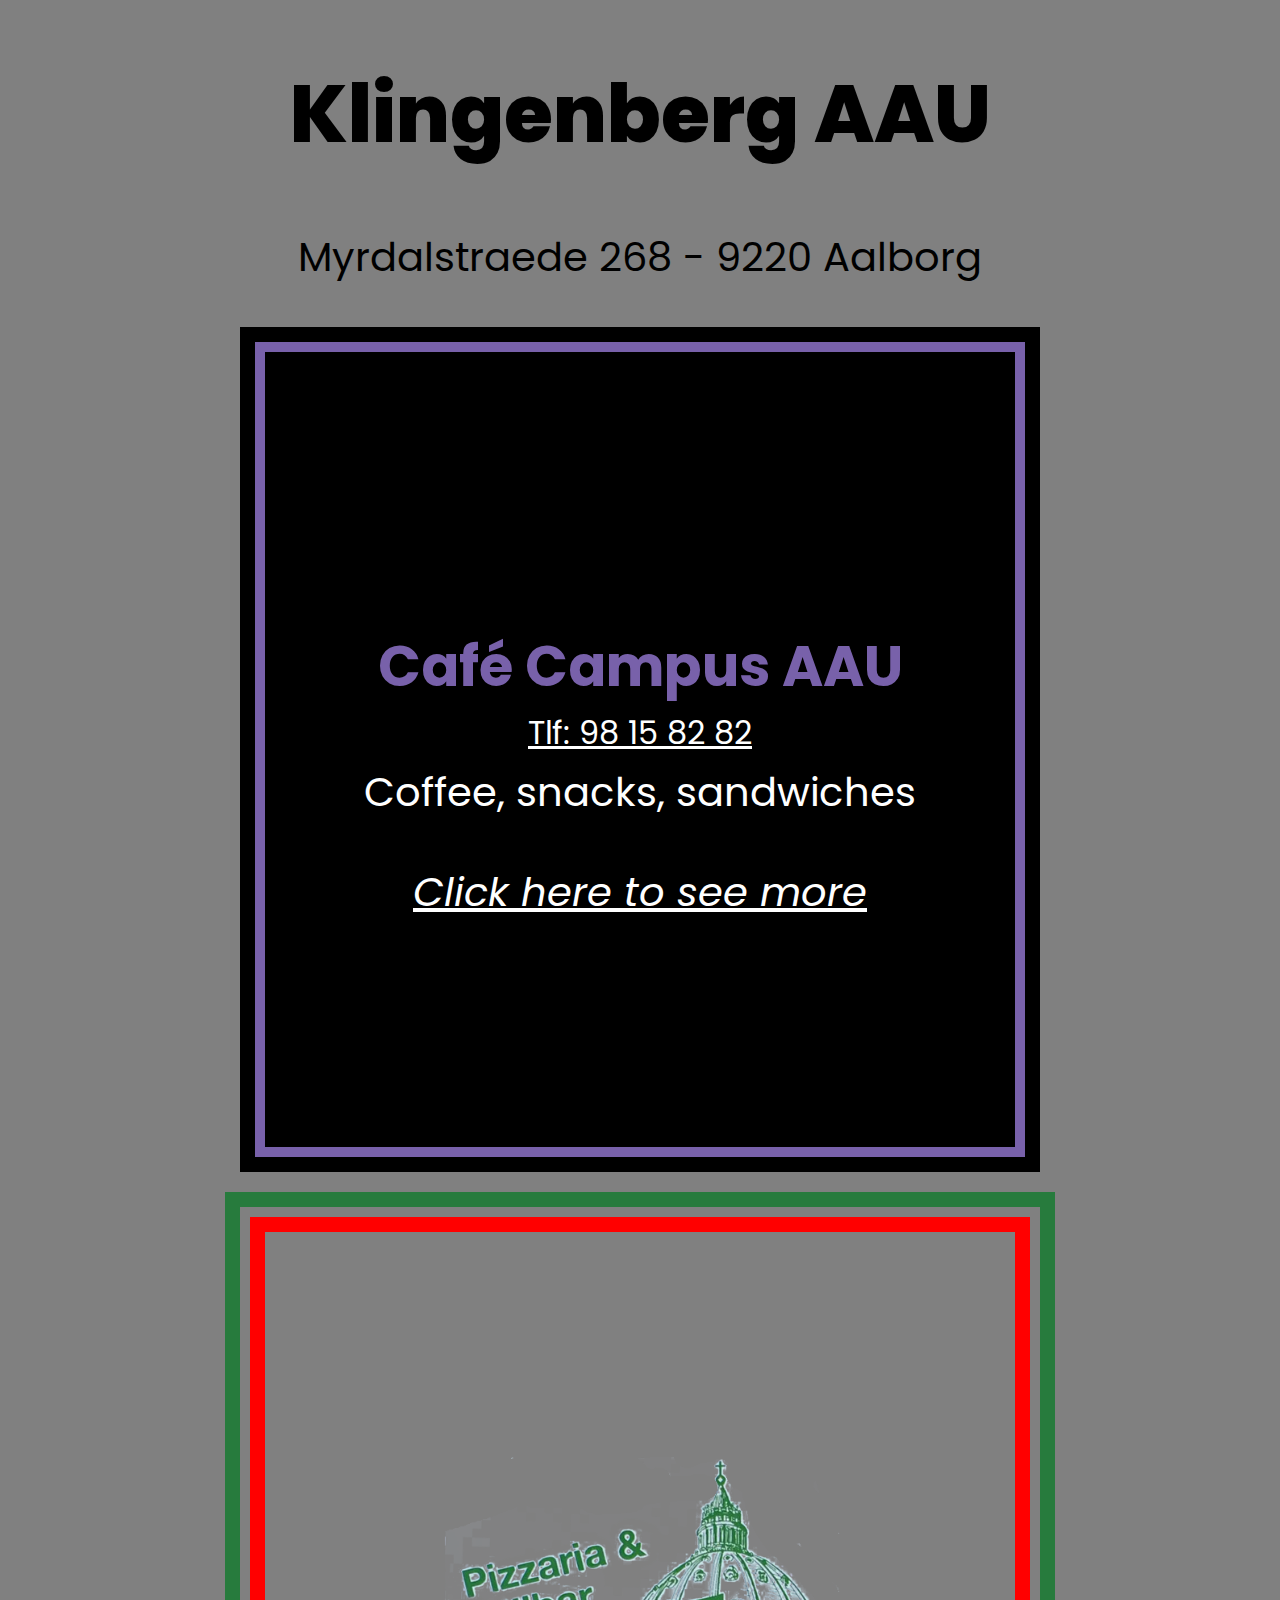
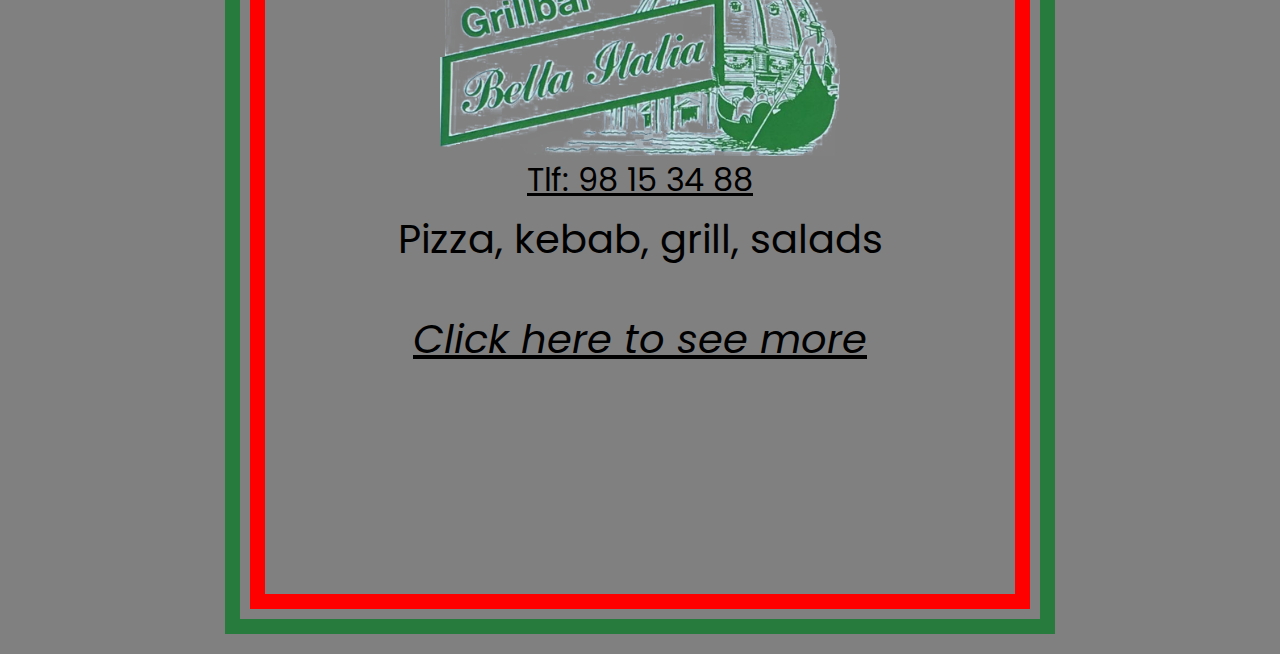
<file: index.html>
<!DOCTYPE html>
<html>
<head>
  <title>Klingenberg AAU</title>
  <!--
  <link href="https://cdn.jsdelivr.net/npm/bootstrap@5.2.2/dist/css/bootstrap.min.css" rel="stylesheet" integrity="sha384-Zenh87qX5JnK2Jl0vWa8Ck2rdkQ2Bzep5IDxbcnCeuOxjzrPF/et3URy9Bv1WTRi" crossorigin="anonymous">
  <script src="https://cdn.jsdelivr.net/npm/bootstrap@5.2.2/dist/js/bootstrap.bundle.min.js" integrity="sha384-OERcA2EqjJCMA+/3y+gxIOqMEjwtxJY7qPCqsdltbNJuaOe923+mo//f6V8Qbsw3" crossorigin="anonymous"></script>
  -->
  <script
			  src="https://code.jquery.com/jquery-3.6.1.min.js"
			  integrity="sha256-o88AwQnZB+VDvE9tvIXrMQaPlFFSUTR+nldQm1LuPXQ="
			  crossorigin="anonymous"></script>
  <link rel="stylesheet" href="/css/master.css">
  <script type="text/javascript" src="/js/script.js"></script>
</head>
<body>
  <div class="selector-container">

    <h1>Klingenberg AAU</h1>
    <p>Myrdalstraede 268 - 9220 Aalborg</p>

    <div class="restaurant-button" id="cafe">
      <h2>Café Campus AAU</h2>
      <a class="phone" href="tel:98158282">Tlf: 98 15 82 82</a>
      <p class="description">Coffee, snacks, sandwiches</p>
      <a class="seemore" href="/pages/cafe.html" target="_blank">Click here to see more</a>
    </div>

    <div class="restaurant-button" id="bella">
      <img src="img/bellaitalia-logo.png" alt="">
      <a class="phone" href="tel:98153488">Tlf: 98 15 34 88</a>
      <p class="description">Pizza, kebab, grill, salads</p>
      <a class="seemore" href="/pages/bella.html" target="_blank">Click here to see more</a>
    </div>

  </div>
</body>
</html>
</file>
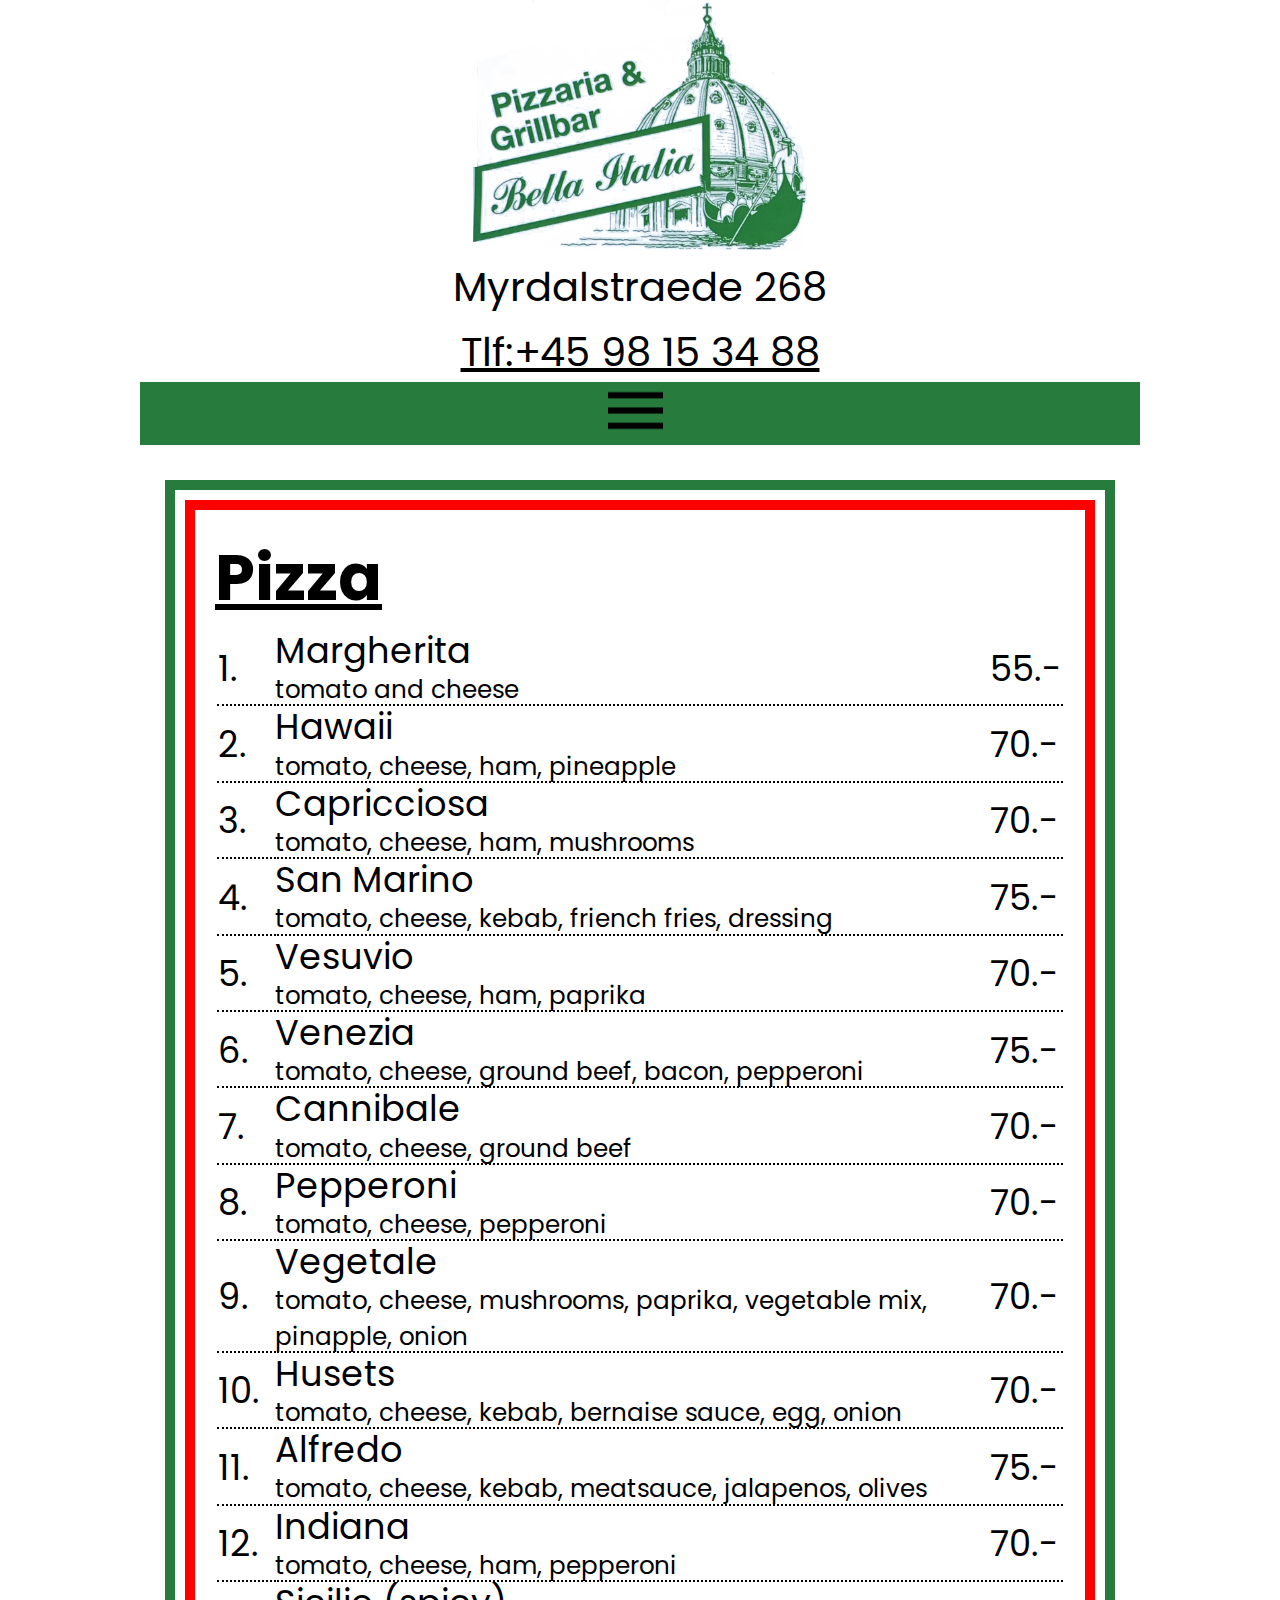
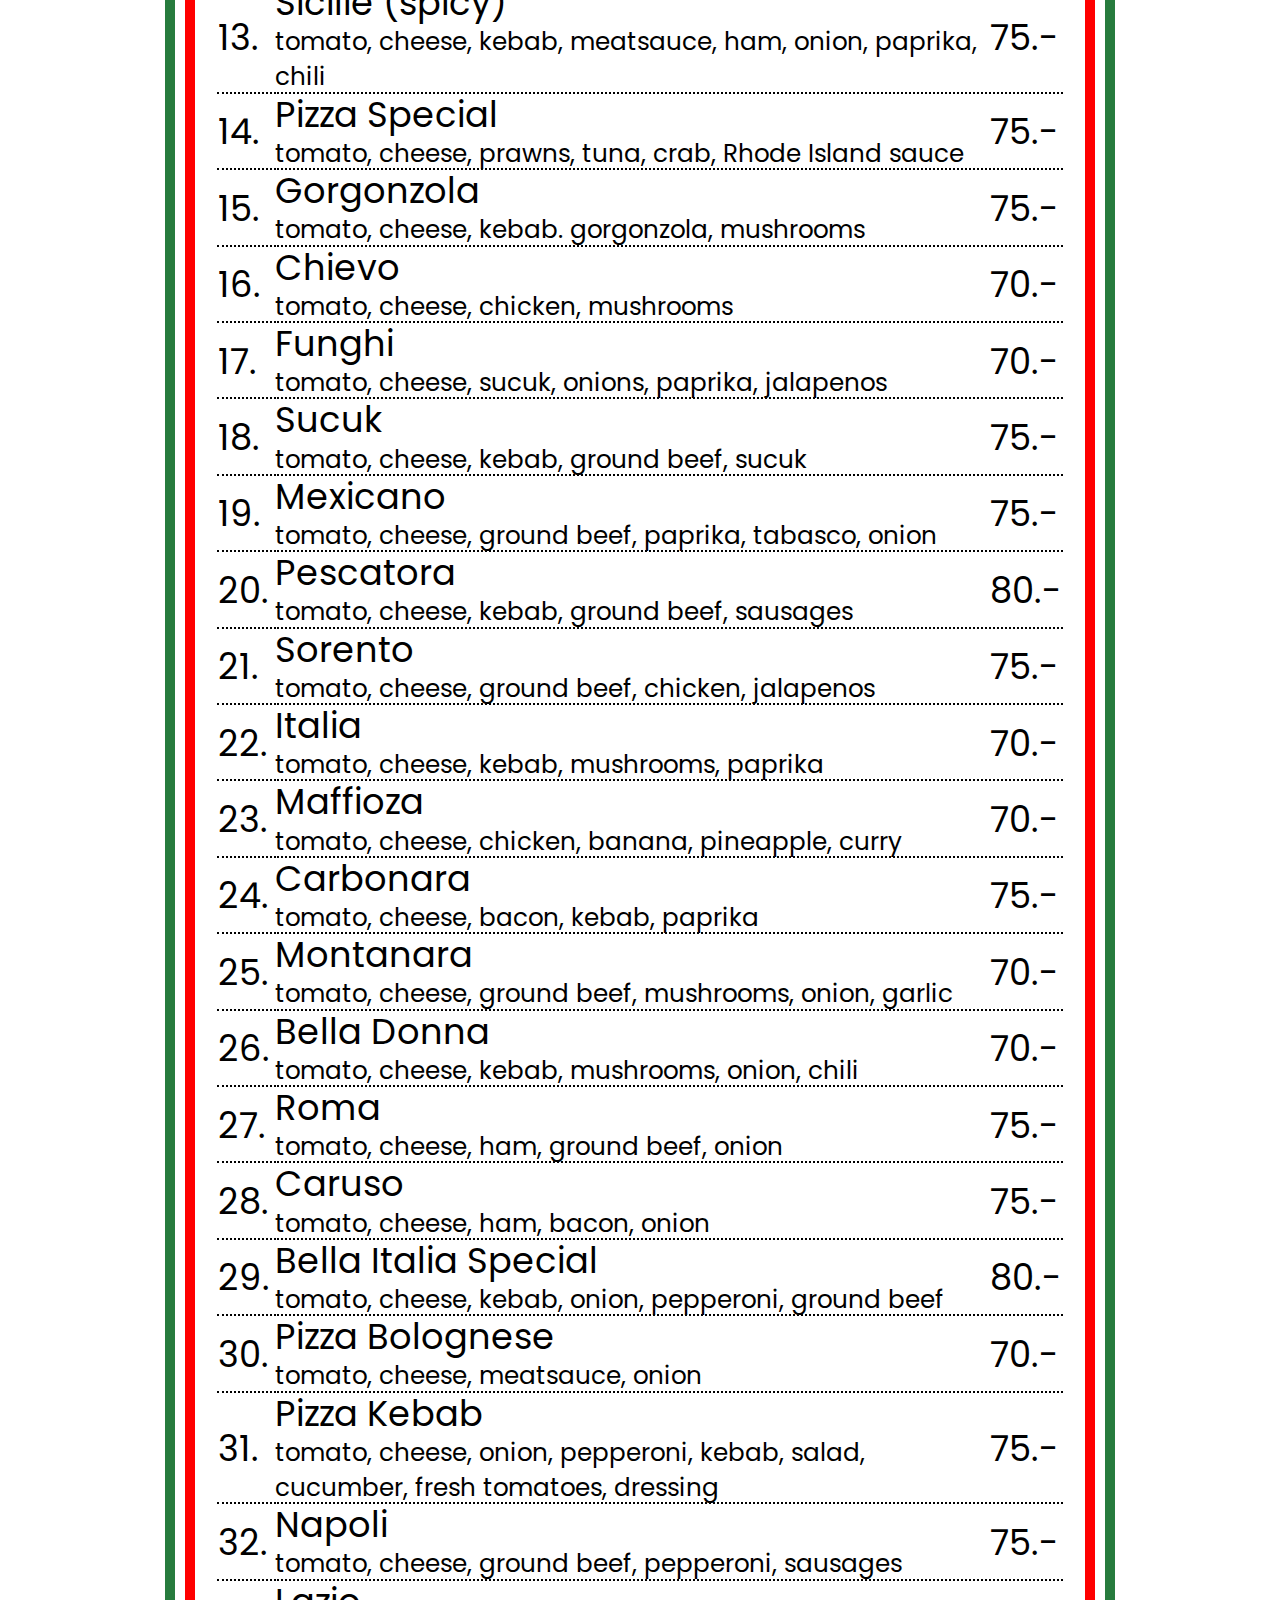
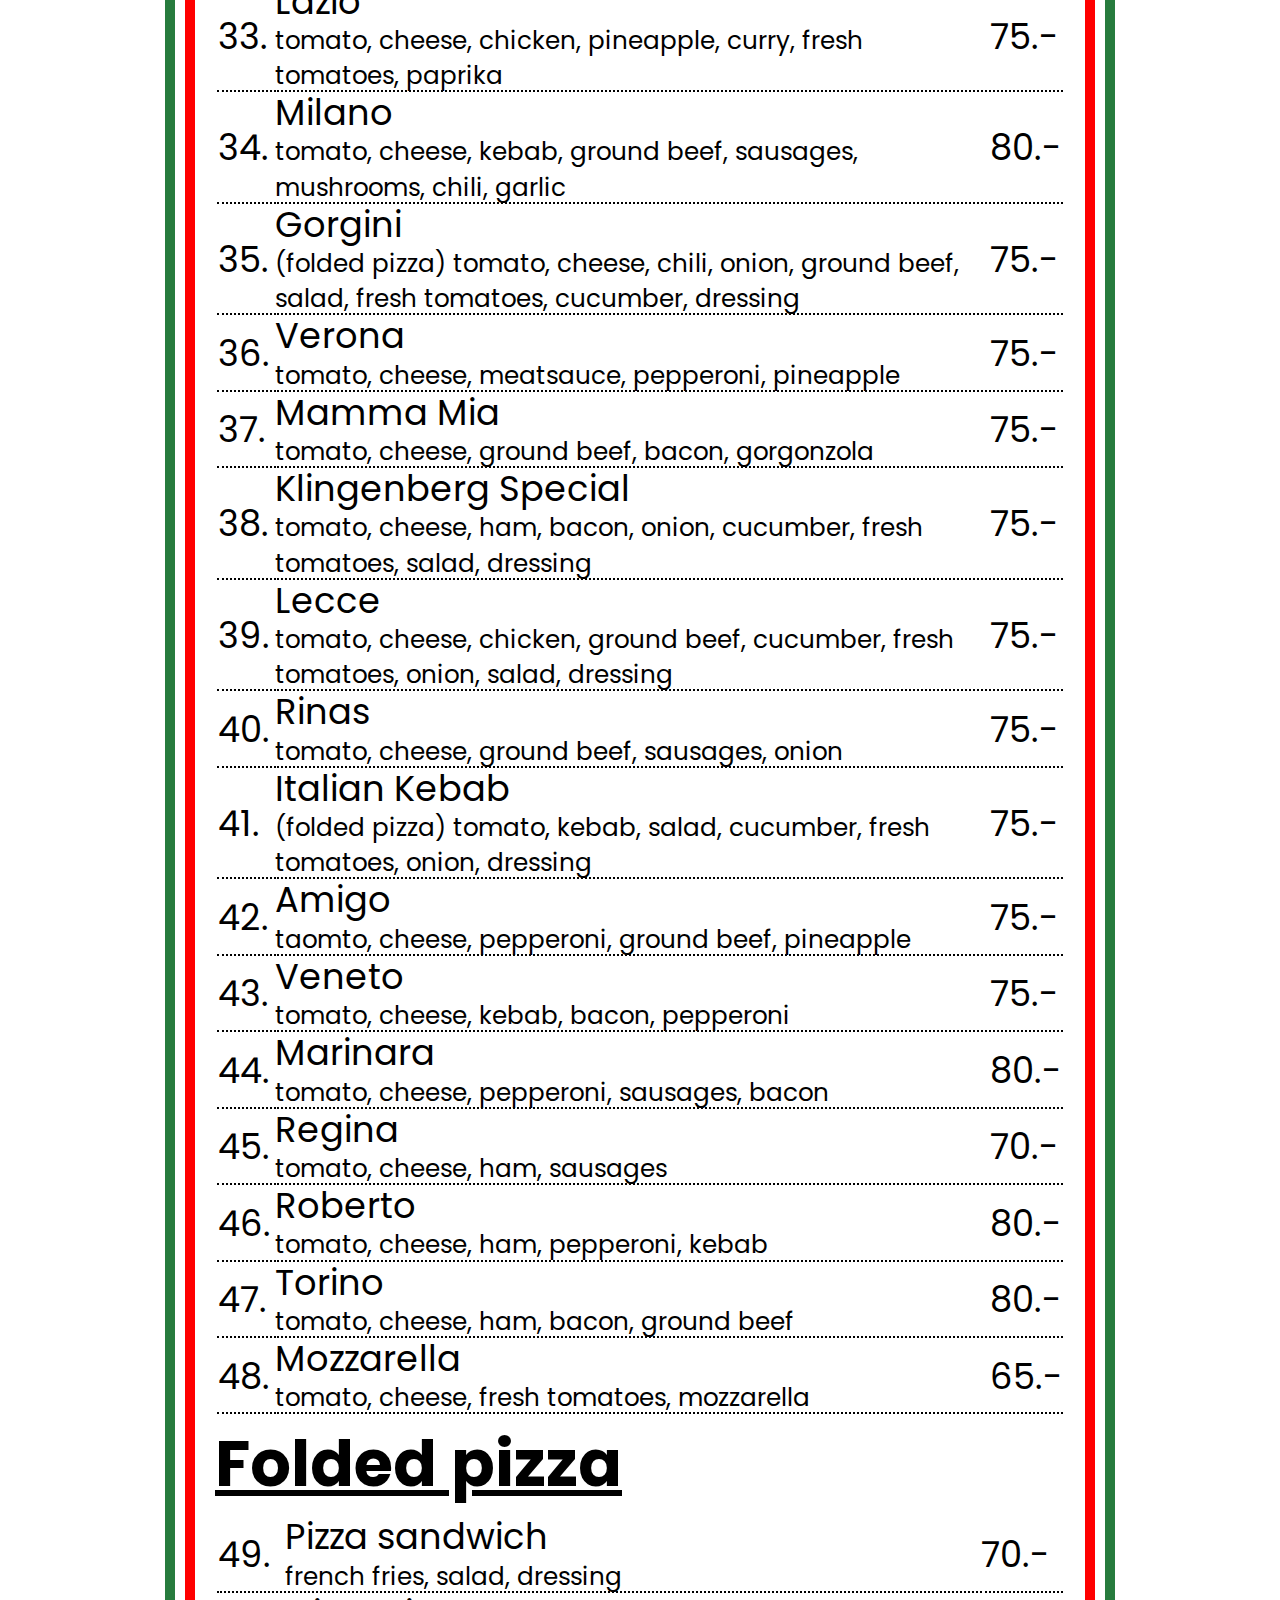
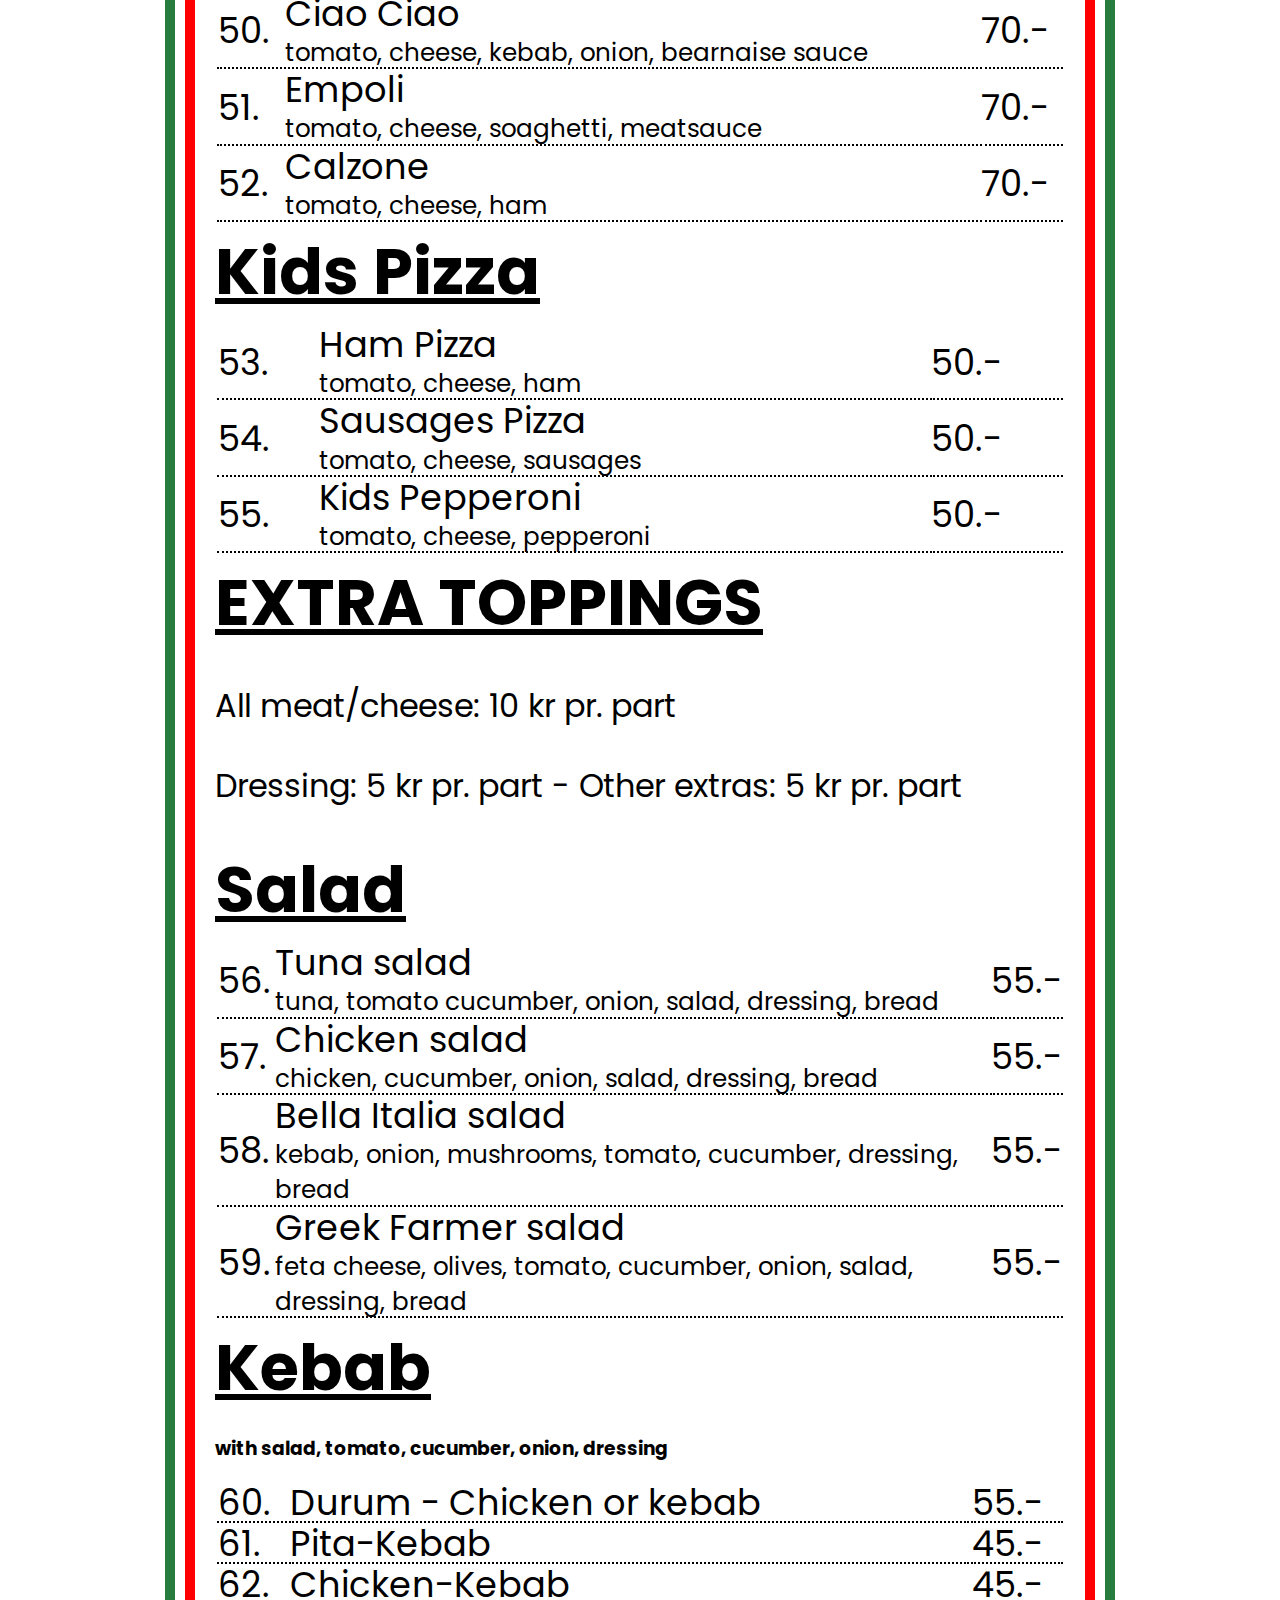
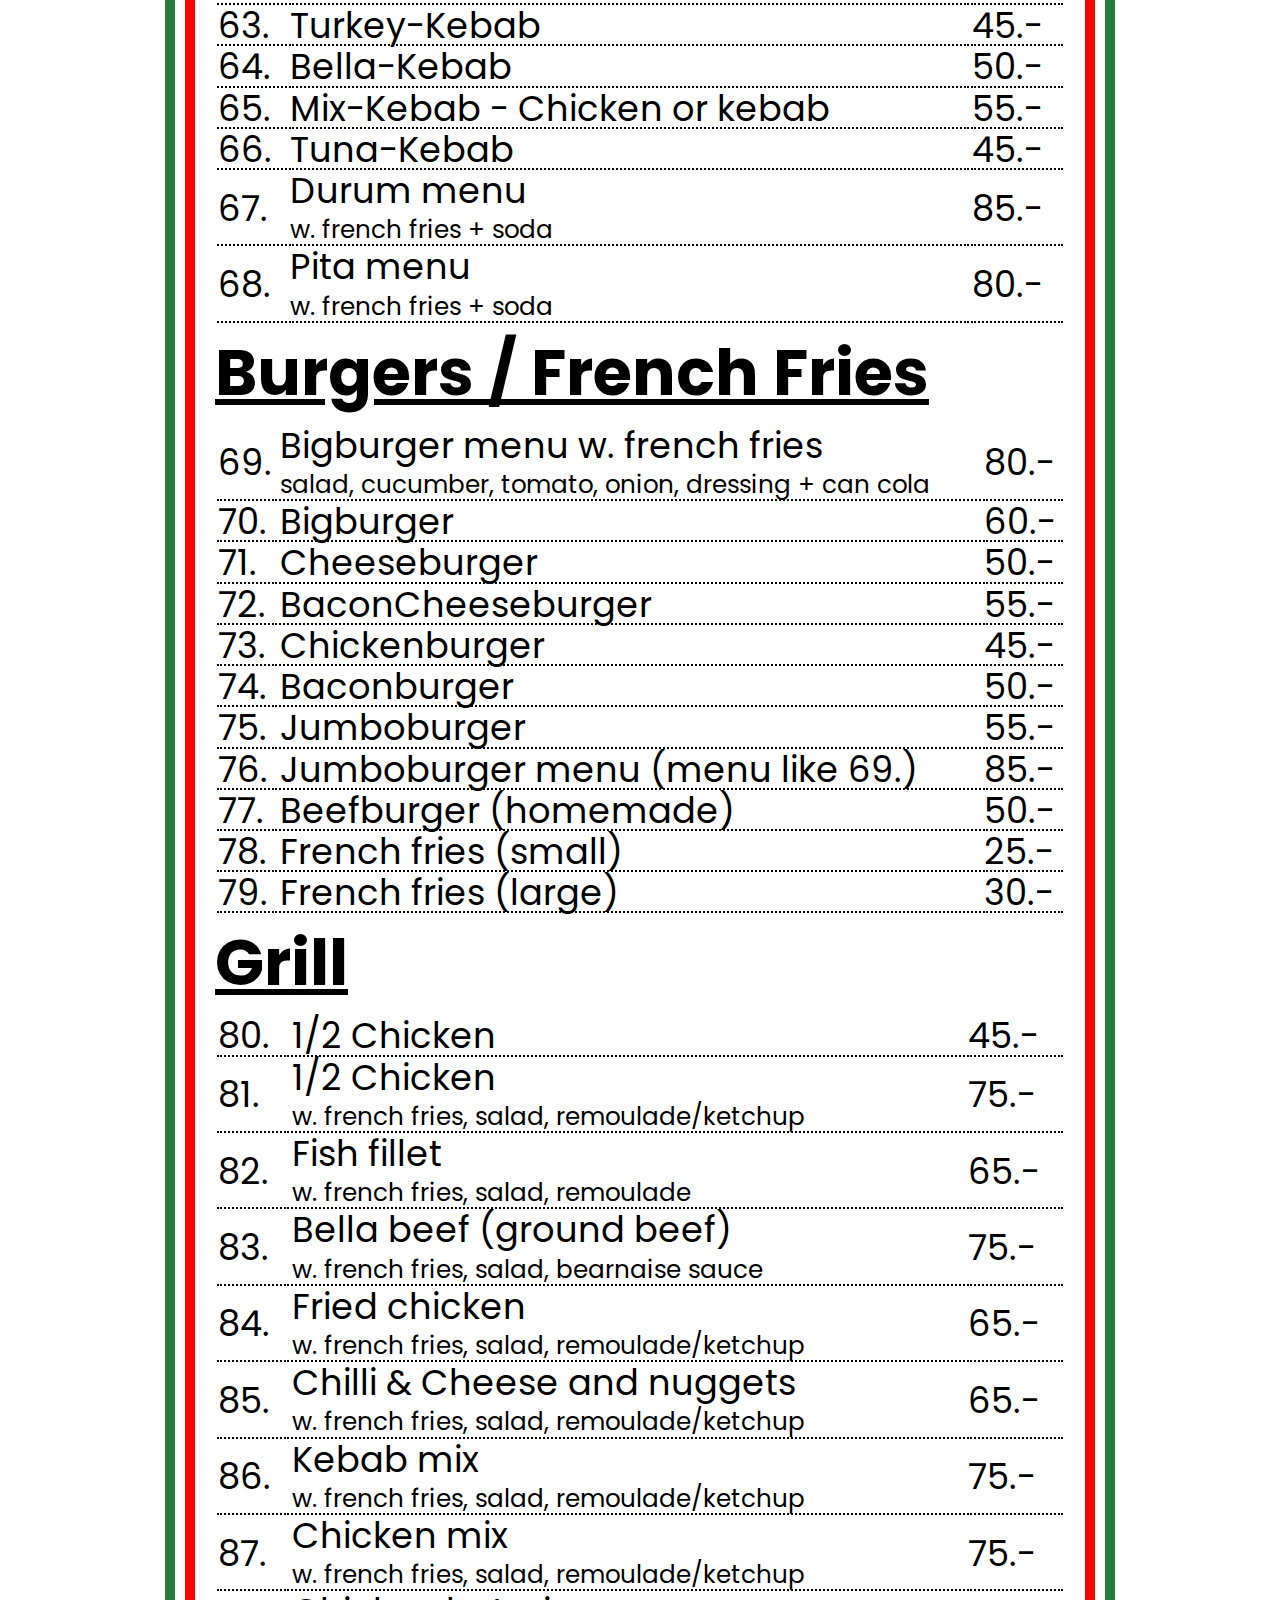
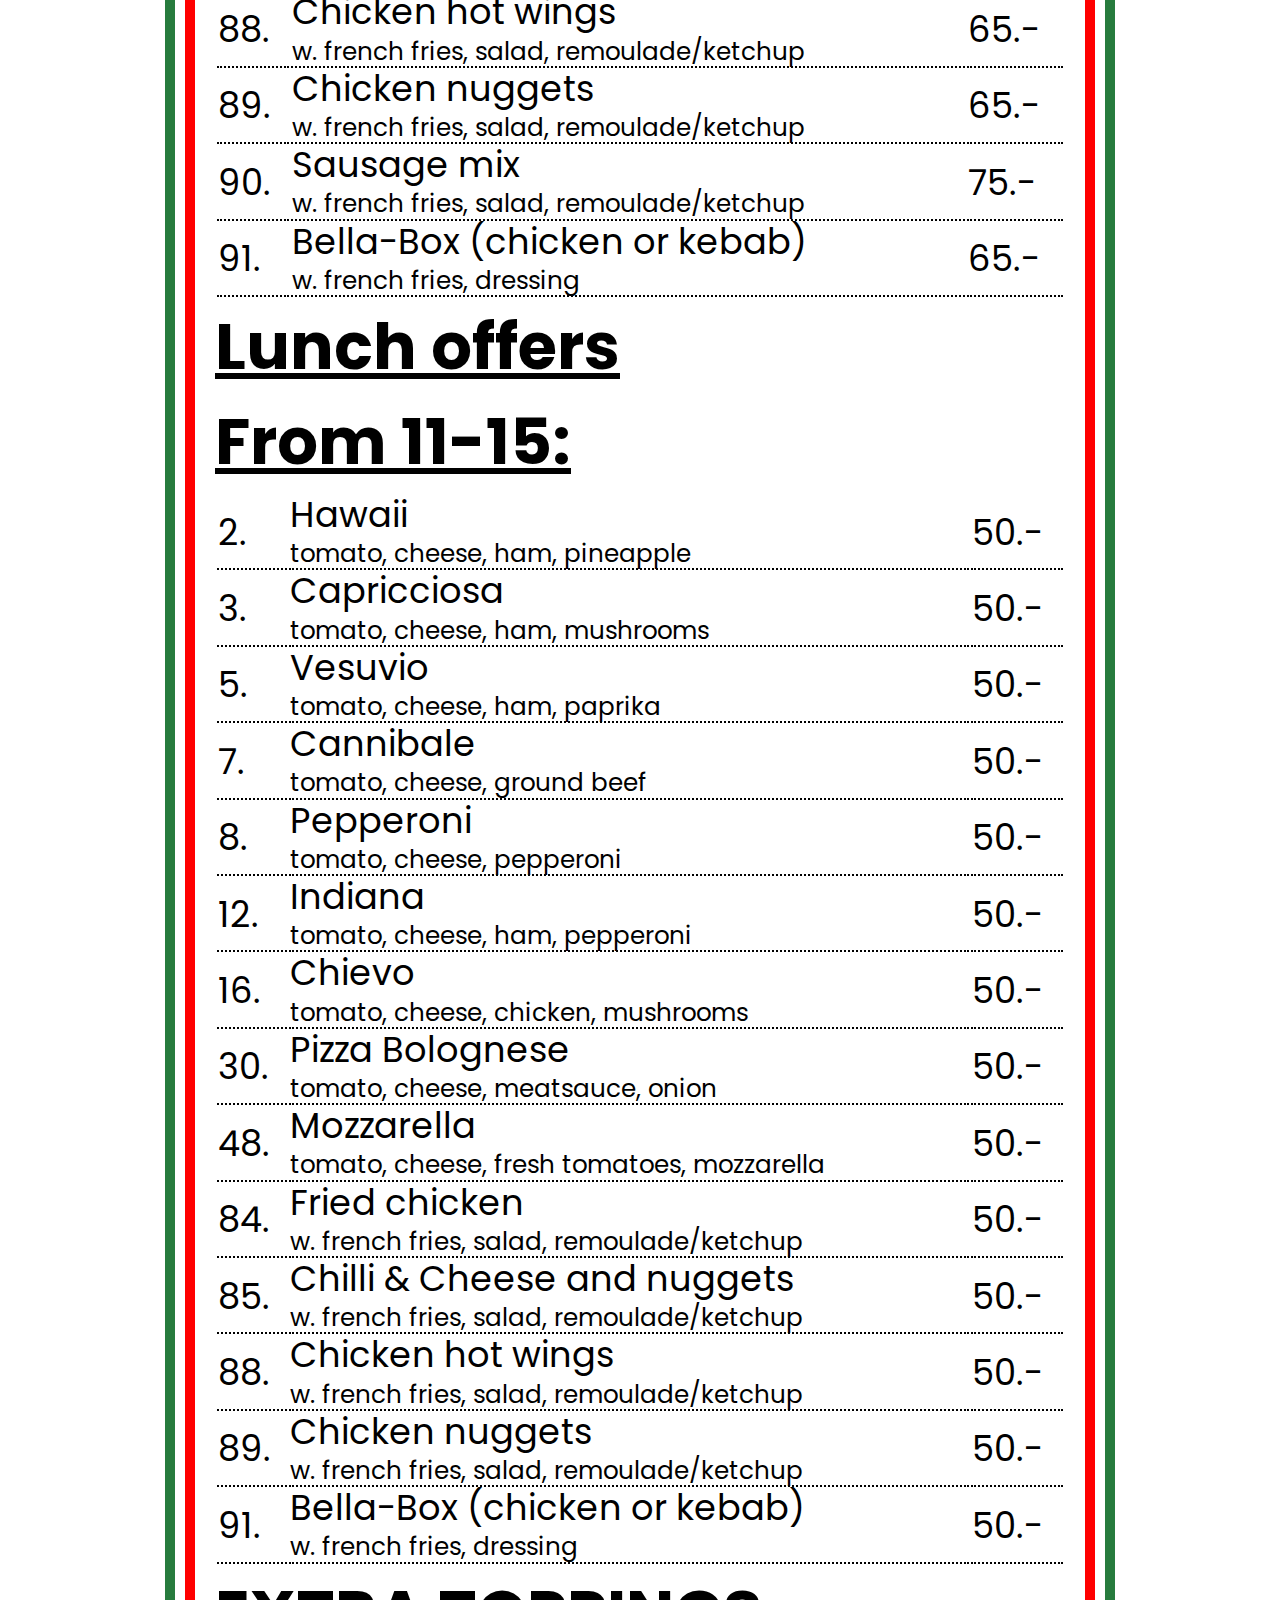
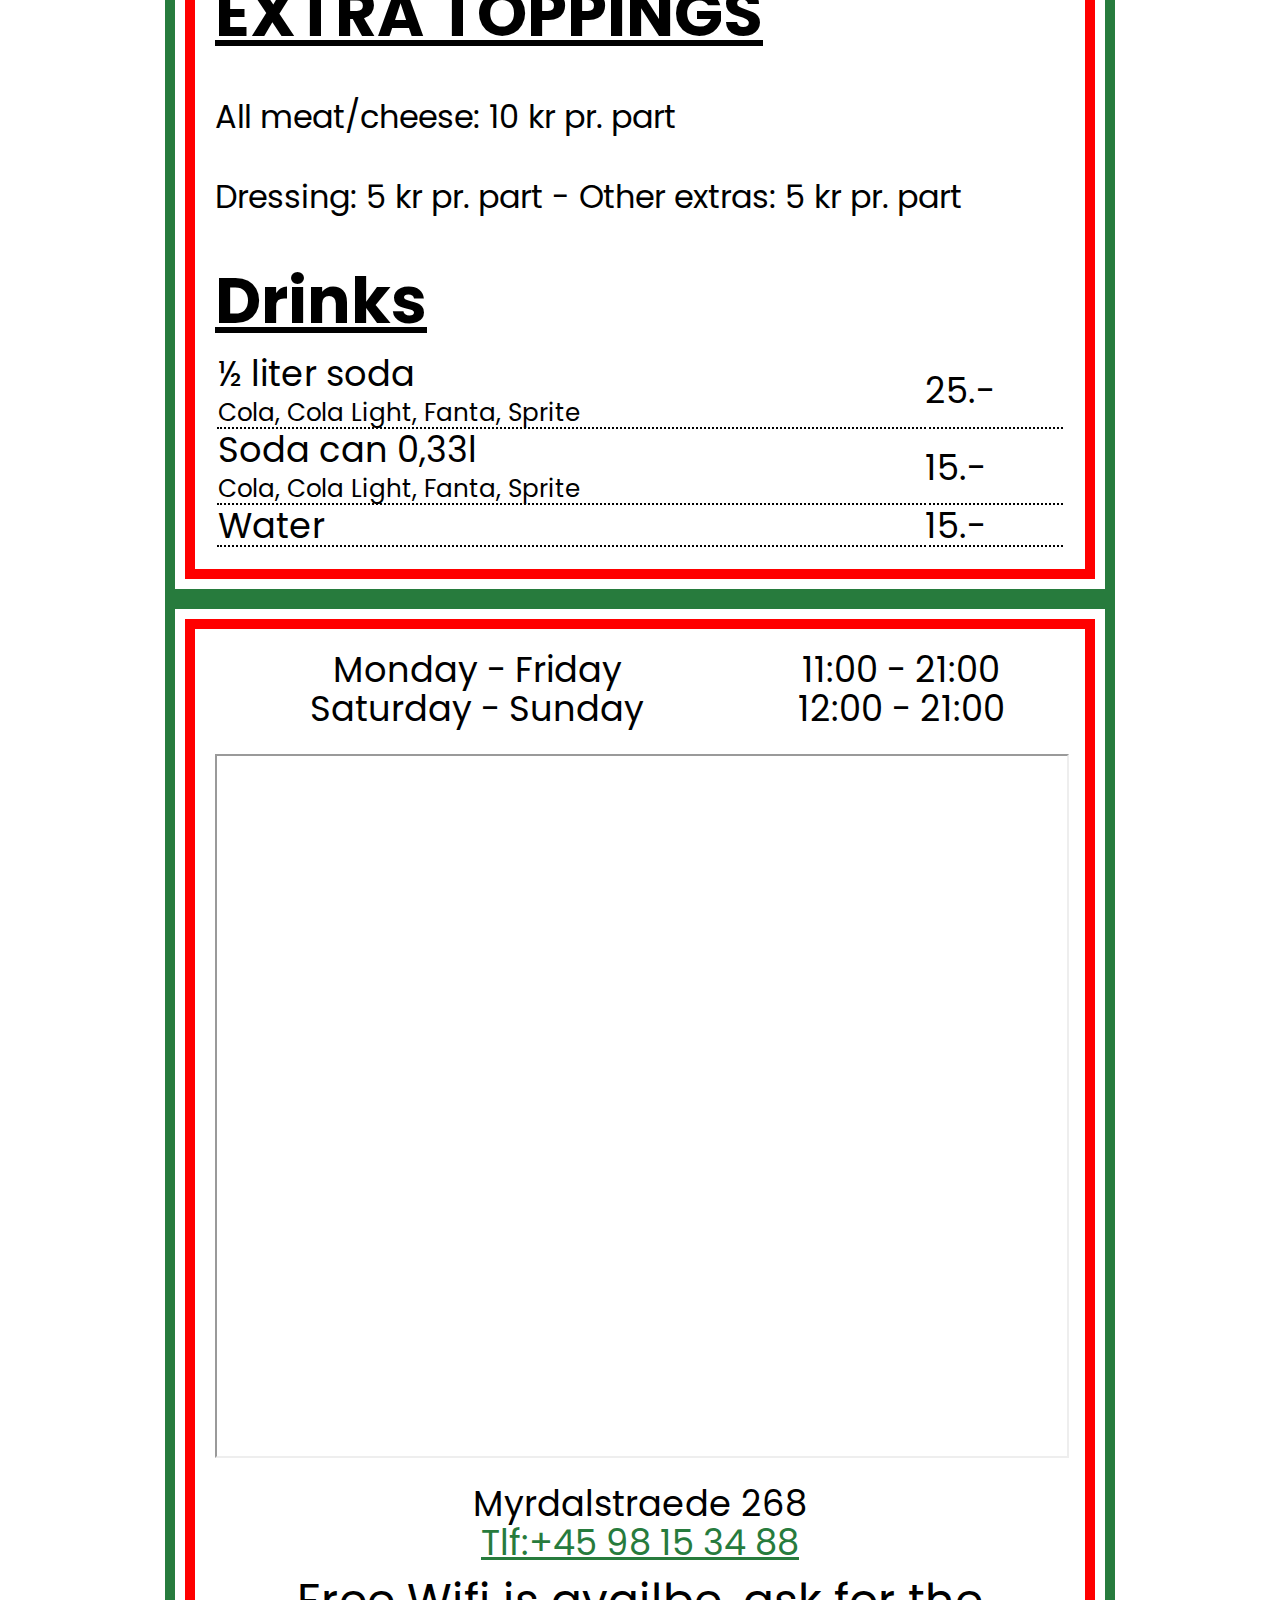
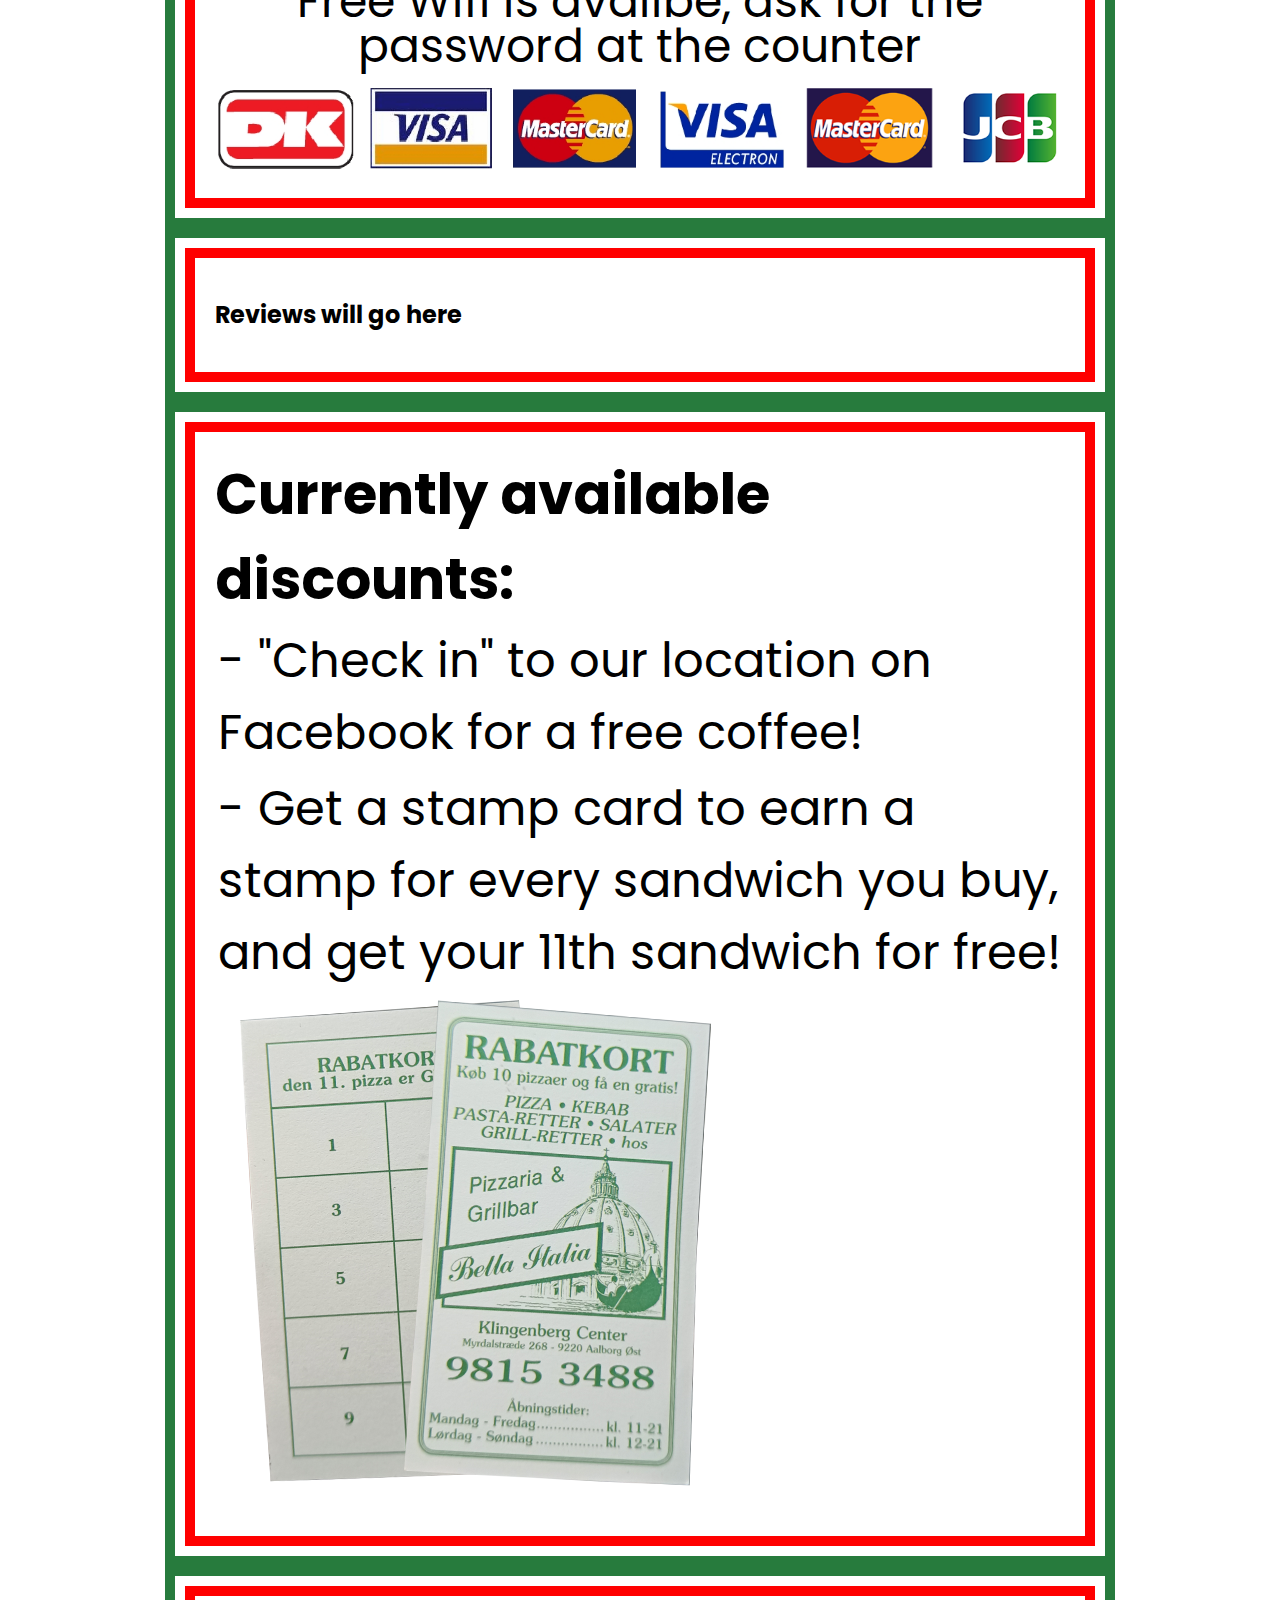
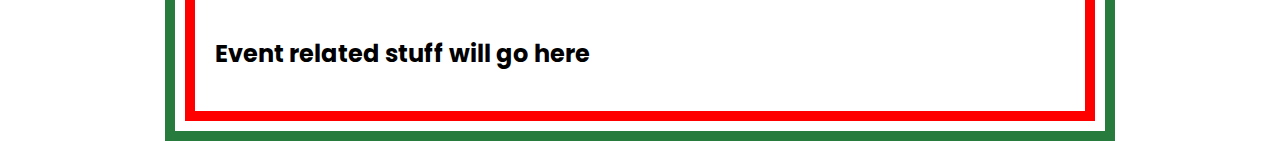
<file: pages/bella.html>
<!DOCTYPE html>
<html>
<head>
  <title>Bella Italia AAU</title>
  <!--
  <link href="https://cdn.jsdelivr.net/npm/bootstrap@5.2.2/dist/css/bootstrap.min.css" rel="stylesheet" integrity="sha384-Zenh87qX5JnK2Jl0vWa8Ck2rdkQ2Bzep5IDxbcnCeuOxjzrPF/et3URy9Bv1WTRi" crossorigin="anonymous">
  <script src="https://cdn.jsdelivr.net/npm/bootstrap@5.2.2/dist/js/bootstrap.bundle.min.js" integrity="sha384-OERcA2EqjJCMA+/3y+gxIOqMEjwtxJY7qPCqsdltbNJuaOe923+mo//f6V8Qbsw3" crossorigin="anonymous"></script>
  -->
  <script
			  src="https://code.jquery.com/jquery-3.6.1.min.js"
			  integrity="sha256-o88AwQnZB+VDvE9tvIXrMQaPlFFSUTR+nldQm1LuPXQ="
			  crossorigin="anonymous"></script>
  <link rel="stylesheet" href="../css/master.css">
  <script type="text/javascript" src="../js/script.js"></script>
  <script type="text/javascript" src="../js/bella.js"></script>
</head>
<body class="bella-body">
  <div id="fb-root"></div>

  <div class="bella-header">
    <img src="../img/bellaitalia-logo.png" alt="">
    <h2>Myrdalstraede 268</h2>
    <a class="phone" href="tel:004598153488">Tlf:+45 98 15 34 88</a>
    <div class="bella-navigation">
      <button id="bella-nav-button"><img src="../img/menu.png" alt=""></button>
      <div class="bella-nav-list">
        <ul>
          <li>
            <button id="menu">Menu</button>
          </li>
          <li>
            <button id="info">Contact</button>
          </li>
          <li>
            <button id="discounts">Discounts</button>
          </li>
          <li>
            <button id="reviews">Reviews</button>
          </li>
          <li>
            <button id="events">Events</button>
          </li>
        </ul>
      </div>
    </div>
  </div>

  <div class="bella-menu">
    <h2>Pizza</h2>
      <table class="bella-menu-pizza">
        <tr>
          <td>1.</td>
          <td>Margherita<br><span class="toppings">tomato and cheese</span></td>
          <td>55.-</td>
        </tr>
        <tr>
          <td>2.</td>
          <td>Hawaii<br><span class="toppings">tomato, cheese, ham, pineapple</span></td>
          <td>70.-</td>
        </tr>
        <tr>
          <td>3.</td>
          <td>Capricciosa<br><span class="toppings">tomato, cheese, ham, mushrooms</span></td>
          <td>70.-</td>
        </tr>
        <tr>
          <td>4.</td>
          <td>San Marino<br><span class="toppings">tomato, cheese, kebab, friench fries, dressing</span></td>
          <td>75.-</td>
        </tr>
        <tr>
          <td>5.</td>
          <td>Vesuvio<br><span class="toppings">tomato, cheese, ham, paprika</span></td>
          <td>70.-</td>
        </tr>
        <tr>
          <td>6.</td>
          <td>Venezia<br><span class="toppings">tomato, cheese, ground beef, bacon, pepperoni</span></td>
          <td>75.-</td>
        </tr>
        <tr>
          <td>7.</td>
          <td>Cannibale<br><span class="toppings">tomato, cheese, ground beef</span></td>
          <td>70.-</td>
        </tr>
        <tr>
          <td>8.</td>
          <td>Pepperoni<br><span class="toppings">tomato, cheese, pepperoni</span></td>
          <td>70.-</td>
        </tr>
        <tr>
          <td>9.</td>
          <td>Vegetale<br><span class="toppings">tomato, cheese, mushrooms, paprika, vegetable mix, pinapple, onion</span></td>
          <td>70.-</td>
        </tr>
        <tr>
          <td>10.</td>
          <td>Husets<br><span class="toppings">tomato, cheese, kebab, bernaise sauce, egg, onion</span></td>
          <td>70.-</td>
        </tr>
        <tr>
          <td>11.</td>
          <td>Alfredo<br><span class="toppings">tomato, cheese, kebab, meatsauce, jalapenos, olives</span></td>
          <td>75.-</td>
        </tr>
        <tr>
          <td>12.</td>
          <td>Indiana<br><span class="toppings">tomato, cheese, ham, pepperoni</span></td>
          <td>70.-</td>
        </tr>
        <tr>
          <td>13.</td>
          <td>Sicilie (spicy)<br><span class="toppings">tomato, cheese, kebab, meatsauce, ham, onion, paprika, chili</span></td>
          <td>75.-</td>
        </tr>
        <tr>
          <td>14.</td>
          <td>Pizza Special<br><span class="toppings">tomato, cheese, prawns, tuna, crab, Rhode Island sauce</span></td>
          <td>75.-</td>
        </tr>
        <tr>
          <td>15.</td>
          <td>Gorgonzola<br><span class="toppings">tomato, cheese, kebab. gorgonzola, mushrooms</span></td>
          <td>75.-</td>
        </tr>
        <tr>
          <td>16.</td>
          <td>Chievo<br><span class="toppings">tomato, cheese, chicken, mushrooms</span></td>
          <td>70.-</td>
        </tr>
        <tr>
          <td>17.</td>
          <td>Funghi<br><span class="toppings">tomato, cheese, sucuk, onions, paprika, jalapenos</span></td>
          <td>70.-</td>
        </tr>
        <tr>
          <td>18.</td>
          <td>Sucuk<br><span class="toppings">tomato, cheese, kebab, ground beef, sucuk</span></td>
          <td>75.-</td>
        </tr>
        <tr>
          <td>19.</td>
          <td>Mexicano<br><span class="toppings">tomato, cheese, ground beef, paprika, tabasco, onion</span></td>
          <td>75.-</td>
        </tr>
        <tr>
          <td>20.</td>
          <td>Pescatora<br><span class="toppings">tomato, cheese, kebab, ground beef, sausages</span></td>
          <td>80.-</td>
        </tr>
        <tr>
          <td>21.</td>
          <td>Sorento<br><span class="toppings">tomato, cheese, ground beef, chicken, jalapenos</span></td>
          <td>75.-</td>
        </tr>
        <tr>
          <td>22.</td>
          <td>Italia<br><span class="toppings">tomato, cheese, kebab, mushrooms, paprika</span></td>
          <td>70.-</td>
        </tr>
        <tr>
          <td>23.</td>
          <td>Maffioza<br><span class="toppings">tomato, cheese, chicken, banana, pineapple, curry</span></td>
          <td>70.-</td>
        </tr>
        <tr>
          <td>24.</td>
          <td>Carbonara<br><span class="toppings">tomato, cheese, bacon, kebab, paprika</span></td>
          <td>75.-</td>
        </tr>
        <tr>
          <td>25.</td>
          <td>Montanara<br><span class="toppings">tomato, cheese, ground beef, mushrooms, onion, garlic</span></td>
          <td>70.-</td>
        </tr>
        <tr>
          <td>26.</td>
          <td>Bella Donna<br><span class="toppings">tomato, cheese, kebab, mushrooms, onion, chili</span></td>
          <td>70.-</td>
        </tr>
        <tr>
          <td>27.</td>
          <td>Roma<br><span class="toppings">tomato, cheese, ham, ground beef, onion</span></td>
          <td>75.-</td>
        </tr>
        <tr>
          <td>28.</td>
          <td>Caruso<br><span class="toppings">tomato, cheese, ham, bacon, onion</span></td>
          <td>75.-</td>
        </tr>
        <tr>
          <td>29.</td>
          <td>Bella Italia Special<br><span class="toppings">tomato, cheese, kebab, onion, pepperoni, ground beef</span></td>
          <td>80.-</td>
        </tr>
        <tr>
          <td>30.</td>
          <td>Pizza Bolognese<br><span class="toppings">tomato, cheese, meatsauce, onion</span></td>
          <td>70.-</td>
        </tr>
        <tr>
          <td>31.</td>
          <td>Pizza Kebab<br><span class="toppings">tomato, cheese, onion, pepperoni, kebab, salad, cucumber, fresh tomatoes, dressing</span></td>
          <td>75.-</td>
        </tr>
        <tr>
          <td>32.</td>
          <td>Napoli<br><span class="toppings">tomato, cheese, ground beef, pepperoni, sausages</span></td>
          <td>75.-</td>
        </tr>
        <tr>
          <td>33.</td>
          <td>Lazio<br><span class="toppings">tomato, cheese, chicken, pineapple, curry, fresh tomatoes, paprika</span></td>
          <td>75.-</td>
        </tr>
        <tr>
          <td>34.</td>
          <td>Milano<br><span class="toppings">tomato, cheese, kebab, ground beef, sausages, mushrooms, chili, garlic</span></td>
          <td>80.-</td>
        </tr>
        <tr>
          <td>35.</td>
          <td>Gorgini<br><span class="toppings">(folded pizza) tomato, cheese, chili, onion, ground beef, salad, fresh tomatoes, cucumber, dressing</span></td>
          <td>75.-</td>
        </tr>
        <tr>
          <td>36.</td>
          <td>Verona<br><span class="toppings">tomato, cheese, meatsauce, pepperoni, pineapple</span></td>
          <td>75.-</td>
        </tr>
        <tr>
          <td>37.</td>
          <td>Mamma Mia<br><span class="toppings">tomato, cheese, ground beef, bacon, gorgonzola</span></td>
          <td>75.-</td>
        </tr>
        <tr>
          <td>38.</td>
          <td>Klingenberg Special<br><span class="toppings">tomato, cheese, ham, bacon, onion, cucumber, fresh tomatoes, salad, dressing</span></td>
          <td>75.-</td>
        </tr>
        <tr>
          <td>39.</td>
          <td>Lecce<br><span class="toppings">tomato, cheese, chicken, ground beef, cucumber, fresh tomatoes, onion, salad, dressing</span></td>
          <td>75.-</td>
        </tr>
        <tr>
          <td>40.</td>
          <td>Rinas<br><span class="toppings">tomato, cheese, ground beef, sausages, onion</span></td>
          <td>75.-</td>
        </tr>
        <tr>
          <td>41.</td>
          <td>Italian Kebab<br><span class="toppings">(folded pizza) tomato, kebab, salad, cucumber, fresh tomatoes, onion, dressing</span></td>
          <td>75.-</td>
        </tr>
        <tr>
          <td>42.</td>
          <td>Amigo<br><span class="toppings">taomto, cheese, pepperoni, ground beef, pineapple</span></td>
          <td>75.-</td>
        </tr>
        <tr>
          <td>43.</td>
          <td>Veneto<br><span class="toppings">tomato, cheese, kebab, bacon, pepperoni</span></td>
          <td>75.-</td>
        </tr>
        <tr>
          <td>44.</td>
          <td>Marinara<br><span class="toppings">tomato, cheese, pepperoni, sausages, bacon</span></td>
          <td>80.-</td>
        </tr>
        <tr>
          <td>45.</td>
          <td>Regina<br><span class="toppings">tomato, cheese, ham, sausages</span></td>
          <td>70.-</td>
        </tr>
        <tr>
          <td>46.</td>
          <td>Roberto<br><span class="toppings">tomato, cheese, ham, pepperoni, kebab</span></td>
          <td>80.-</td>
        </tr>
        <tr>
          <td>47.</td>
          <td>Torino<br><span class="toppings">tomato, cheese, ham, bacon, ground beef</span></td>
          <td>80.-</td>
        </tr>
        <tr>
          <td>48.</td>
          <td>Mozzarella<br><span class="toppings">tomato, cheese, fresh tomatoes, mozzarella</span></td>
          <td>65.-</td>
        </tr>
      </table>
      <h2>Folded pizza</h2>
      <table>
        <tr>
          <td>49.</td>
          <td>Pizza sandwich<br><span class="toppings">french fries, salad, dressing</span></td>
          <td>70.-</td>
        </tr>
        <tr>
          <td>50.</td>
          <td>Ciao Ciao<br><span class="toppings">tomato, cheese, kebab, onion, bearnaise sauce</span></td>
          <td>70.-</td>
        </tr>
        <tr>
          <td>51.</td>
          <td>Empoli<br><span class="toppings">tomato, cheese, soaghetti, meatsauce</span></td>
          <td>70.-</td>
        </tr>
        <tr>
          <td>52.</td>
          <td>Calzone<br><span class="toppings">tomato, cheese, ham</span></td>
          <td>70.-</td>
        </tr>
      </table>
      <h2>Kids Pizza</h2>
      <table>
        <tr>
          <td>53.</td>
          <td>Ham Pizza<br><span class="toppings">tomato, cheese, ham</span></td>
          <td>50.-</td>
        </tr>
        <tr>
          <td>54.</td>
          <td>Sausages Pizza<br><span class="toppings">tomato, cheese, sausages</span></td>
          <td>50.-</td>
        </tr>
        <tr>
          <td>55.</td>
          <td>Kids Pepperoni<br><span class="toppings">tomato, cheese, pepperoni</span></td>
          <td>50.-</td>
        </tr>
      </table>
      <div class="extra-toppings">
        <h2>EXTRA TOPPINGS</h2>
        <p>All meat/cheese: 10 kr pr. part</p>
        <p>Dressing: 5 kr pr. part - Other extras: 5 kr pr. part</p>
      </div>
      <h2>Salad</h2>
      <table>
        <tr>
          <td>56.</td>
          <td>Tuna salad<br><span class="toppings">tuna, tomato cucumber, onion, salad, dressing, bread</span></td>
          <td>55.-</td>
        </tr>
        <tr>
          <td>57.</td>
          <td>Chicken salad<br><span class="toppings">chicken, cucumber, onion, salad, dressing, bread</span></td>
          <td>55.-</td>
        </tr>
        <tr>
          <td>58.</td>
          <td>Bella Italia salad<br><span class="toppings">kebab, onion, mushrooms, tomato, cucumber, dressing, bread</span></td>
          <td>55.-</td>
        </tr>
        <tr>
          <td>59.</td>
          <td>Greek Farmer salad<br><span class="toppings">feta cheese, olives, tomato, cucumber, onion, salad, dressing, bread</span></td>
          <td>55.-</td>
        </tr>
      </table>
      <h2>Kebab</h2>
      <h3>with salad, tomato, cucumber, onion, dressing</h3>
      <table>
        <tr>
          <td>60.</td>
          <td>Durum - Chicken or kebab</td>
          <td>55.-</td>
        </tr>
        <tr>
          <td>61.</td>
          <td>Pita-Kebab</td>
          <td>45.-</td>
        </tr>
        <tr>
          <td>62.</td>
          <td>Chicken-Kebab</td>
          <td>45.-</td>
        </tr>
        <tr>
          <td>63.</td>
          <td>Turkey-Kebab</td>
          <td>45.-</td>
        </tr>
        <tr>
          <td>64.</td>
          <td>Bella-Kebab</td>
          <td>50.-</td>
        </tr>
        <tr>
          <td>65.</td>
          <td>Mix-Kebab - Chicken or kebab</td>
          <td>55.-</td>
        </tr>
        <tr>
          <td>66.</td>
          <td>Tuna-Kebab</td>
          <td>45.-</td>
        </tr>
        <tr>
          <td>67.</td>
          <td>Durum menu<br><span class="toppings">w. french fries + soda</span></td>
          <td>85.-</td>
        </tr>
        <tr>
          <td>68.</td>
          <td>Pita menu<br><span class="toppings">w. french fries + soda</span></td>
          <td>80.-</td>
        </tr>
      </table>
      <h2>Burgers / French Fries</h2>
      <table>
        <tr>
          <td>69.</td>
          <td>Bigburger menu w. french fries<br><span class="toppings">salad, cucumber, tomato, onion, dressing + can cola</span></td>
          <td>80.-</td>
        </tr>
        <tr>
          <td>70.</td>
          <td>Bigburger</td>
          <td>60.-</td>
        </tr>
        <tr>
          <td>71.</td>
          <td>Cheeseburger</td>
          <td>50.-</td>
        </tr>
        <tr>
          <td>72.</td>
          <td>BaconCheeseburger</td>
          <td>55.-</td>
        </tr>
        <tr>
          <td>73.</td>
          <td>Chickenburger</td>
          <td>45.-</td>
        </tr>
        <tr>
          <td>74.</td>
          <td>Baconburger</td>
          <td>50.-</td>
        </tr>
        <tr>
          <td>75.</td>
          <td>Jumboburger</td>
          <td>55.-</td>
        </tr>
        <tr>
          <td>76.</td>
          <td>Jumboburger menu (menu like 69.)</td>
          <td>85.-</td>
        </tr>
        <tr>
          <td>77.</td>
          <td>Beefburger (homemade)</td>
          <td>50.-</td>
        </tr>
        <tr>
          <td>78.</td>
          <td>French fries (small)</td>
          <td>25.-</td>
        </tr>
        <tr>
          <td>79.</td>
          <td>French fries (large)</td>
          <td>30.-</td>
        </tr>
      </table>
      <h2>Grill</h2>
      <table>
        <tr>
          <td>80.</td>
          <td>1/2 Chicken</td>
          <td>45.-</td>
        </tr>
        <tr>
          <td>81.</td>
          <td>1/2 Chicken<br><span class="toppings">w. french fries, salad, remoulade/ketchup</span></td>
          <td>75.-</td>
        </tr>
        <tr>
          <td>82.</td>
          <td>Fish fillet<br><span class="toppings">w. french fries, salad, remoulade</span></td>
          <td>65.-</td>
        </tr>
        <tr>
          <td>83.</td>
          <td>Bella beef (ground beef)<br><span class="toppings">w. french fries, salad, bearnaise sauce</span></td>
          <td>75.-</td>
        </tr>
        <tr>
          <td>84.</td>
          <td>Fried chicken<br><span class="toppings">w. french fries, salad, remoulade/ketchup</span></td>
          <td>65.-</td>
        </tr>
        <tr>
          <td>85.</td>
          <td>Chilli & Cheese and nuggets<br><span class="toppings">w. french fries, salad, remoulade/ketchup</span></td>
          <td>65.-</td>
        </tr>
        <tr>
          <td>86.</td>
          <td>Kebab mix<br><span class="toppings">w. french fries, salad, remoulade/ketchup</span></td>
          <td>75.-</td>
        </tr>
        <tr>
          <td>87.</td>
          <td>Chicken mix<br><span class="toppings">w. french fries, salad, remoulade/ketchup</span></td>
          <td>75.-</td>
        </tr>
        <tr>
          <td>88.</td>
          <td>Chicken hot wings<br><span class="toppings">w. french fries, salad, remoulade/ketchup</span></td>
          <td>65.-</td>
        </tr>
        <tr>
          <td>89.</td>
          <td>Chicken nuggets<br><span class="toppings">w. french fries, salad, remoulade/ketchup</span></td>
          <td>65.-</td>
        </tr>
        <tr>
          <td>90.</td>
          <td>Sausage mix<br><span class="toppings">w. french fries, salad, remoulade/ketchup</span></td>
          <td>75.-</td>
        </tr>
        <tr>
          <td>91.</td>
          <td>Bella-Box (chicken or kebab)<br><span class="toppings">w. french fries, dressing</span></td>
          <td>65.-</td>
        </tr>
      </table>
      <h2>Lunch offers <br> From 11-15:</h2>
      <table>
        <tr>
          <td>2.</td>
          <td>Hawaii<br><span class="toppings">tomato, cheese, ham, pineapple</span></td>
          <td>50.-</td>
        </tr>
        <tr>
          <td>3.</td>
          <td>Capricciosa<br><span class="toppings">tomato, cheese, ham, mushrooms</span></td>
          <td>50.-</td>
        </tr>
        <tr>
          <td>5.</td>
          <td>Vesuvio<br><span class="toppings">tomato, cheese, ham, paprika</span></td>
          <td>50.-</td>
        </tr>
        <tr>
          <td>7.</td>
          <td>Cannibale<br><span class="toppings">tomato, cheese, ground beef</span></td>
          <td>50.-</td>
        </tr>
        <tr>
          <td>8.</td>
          <td>Pepperoni<br><span class="toppings">tomato, cheese, pepperoni</span></td>
          <td>50.-</td>
        </tr>
        <tr>
          <td>12.</td>
          <td>Indiana<br><span class="toppings">tomato, cheese, ham, pepperoni</span></td>
          <td>50.-</td>
        </tr>
        <tr>
          <td>16.</td>
          <td>Chievo<br><span class="toppings">tomato, cheese, chicken, mushrooms</span></td>
          <td>50.-</td>
        </tr>
        <tr>
          <td>30.</td>
          <td>Pizza Bolognese<br><span class="toppings">tomato, cheese, meatsauce, onion</span></td>
          <td>50.-</td>
        </tr>
        <tr>
          <td>48.</td>
          <td>Mozzarella<br><span class="toppings">tomato, cheese, fresh tomatoes, mozzarella</span></td>
          <td>50.-</td>
        </tr>
        <tr>
          <td>84.</td>
          <td>Fried chicken<br><span class="toppings">w. french fries, salad, remoulade/ketchup</span></td>
          <td>50.-</td>
        </tr>
        <tr>
          <td>85.</td>
          <td>Chilli & Cheese and nuggets<br><span class="toppings">w. french fries, salad, remoulade/ketchup</span></td>
          <td>50.-</td>
        </tr>
        <tr>
          <td>88.</td>
          <td>Chicken hot wings<br><span class="toppings">w. french fries, salad, remoulade/ketchup</span></td>
          <td>50.-</td>
        </tr>
        <tr>
          <td>89.</td>
          <td>Chicken nuggets<br><span class="toppings">w. french fries, salad, remoulade/ketchup</span></td>
          <td>50.-</td>
        </tr>
        <tr>
          <td>91.</td>
          <td>Bella-Box (chicken or kebab)<br><span class="toppings">w. french fries, dressing</span></td>
          <td>50.-</td>
        </tr>
      </table>
      <div class="extra-toppings">
        <h2>EXTRA TOPPINGS</h2>
        <p>All meat/cheese: 10 kr pr. part</p>
        <p>Dressing: 5 kr pr. part - Other extras: 5 kr pr. part</p>
      </div>
      <h2>Drinks</h2>
      <table>
        <tr>
          <td>½ liter soda<br><span class="toppings">Cola, Cola Light, Fanta, Sprite</span></td>
          <td>25.-</td>
        </tr>
        <tr>
          <td>Soda can 0,33l<br><span class="toppings">Cola, Cola Light, Fanta, Sprite</span></td>
          <td>15.-</td>
        </tr>
        <tr>
          <td>Water</td>
          <td>15.-</td>
        </tr>
      </table>
  </div>

  <div class="bella-info">
    <table>
      <tr>
        <td>Monday - Friday</td>
        <td> 11:00 - 21:00</td>
      </tr>
      <tr>
        <td>Saturday - Sunday</td>
        <td>12:00 - 21:00</td>
      </tr>
    </table>
    <iframe src="https://www.google.com/maps/embed?pb=!1m18!1m12!1m3!1d135.75843641609026!2d9.978039821874733!3d57.01499528379763!2m3!1f0!2f0!3f0!3m2!1i1024!2i768!4f13.1!3m3!1m2!1s0x464eccd73750deaf%3A0xedc4e2aedbb293d3!2sBella%20Italia!5e0!3m2!1sda!2sdk!4v1667437525181!5m2!1sda!2sdk" width="100%" height="700" style="border:1;" allowfullscreen="" loading="lazy" referrerpolicy="no-referrer-when-downgrade"></iframe>
    <table>
      <tr>
        <td>Myrdalstraede 268</td>
      </tr>
      <tr>
        <td>
          <a class="phone" href="tel:004598153488">Tlf:+45 98 15 34 88</a>
        </td>
      </tr>
      <tr>
        <td style="font-size:1.3em; padding-top:15px; padding-bottom:15px;">Free Wifi is availbe, ask for the password at the counter</td>
      </tr>
      <tr>
        <td><img src="../img/paymentcards.png" alt="" style="width:100%"></td>
      </tr>
    </table>
  </div>

  <div class="bella-reviews">
    <h2>Reviews will go here</h2>
  </div>

  <div class="bella-discounts">
    <h2>Currently available discounts:</h2>
    <table>
      <tr>
        <td>- "Check in" to our location on Facebook for a free coffee!</td>
      </tr>
      <tr>
        <td>- Get a stamp card to earn a stamp for every sandwich you buy, and get your 11th sandwich for free!</td>
      </tr>
      <tr>
        <td><img src="../img/bella-kort.png" alt=""></td>
      </tr>
    </table>
  </div>

  <div class="bella-events">
    <h2>Event related stuff will go here</h2>
  </div>
</html>
</file>
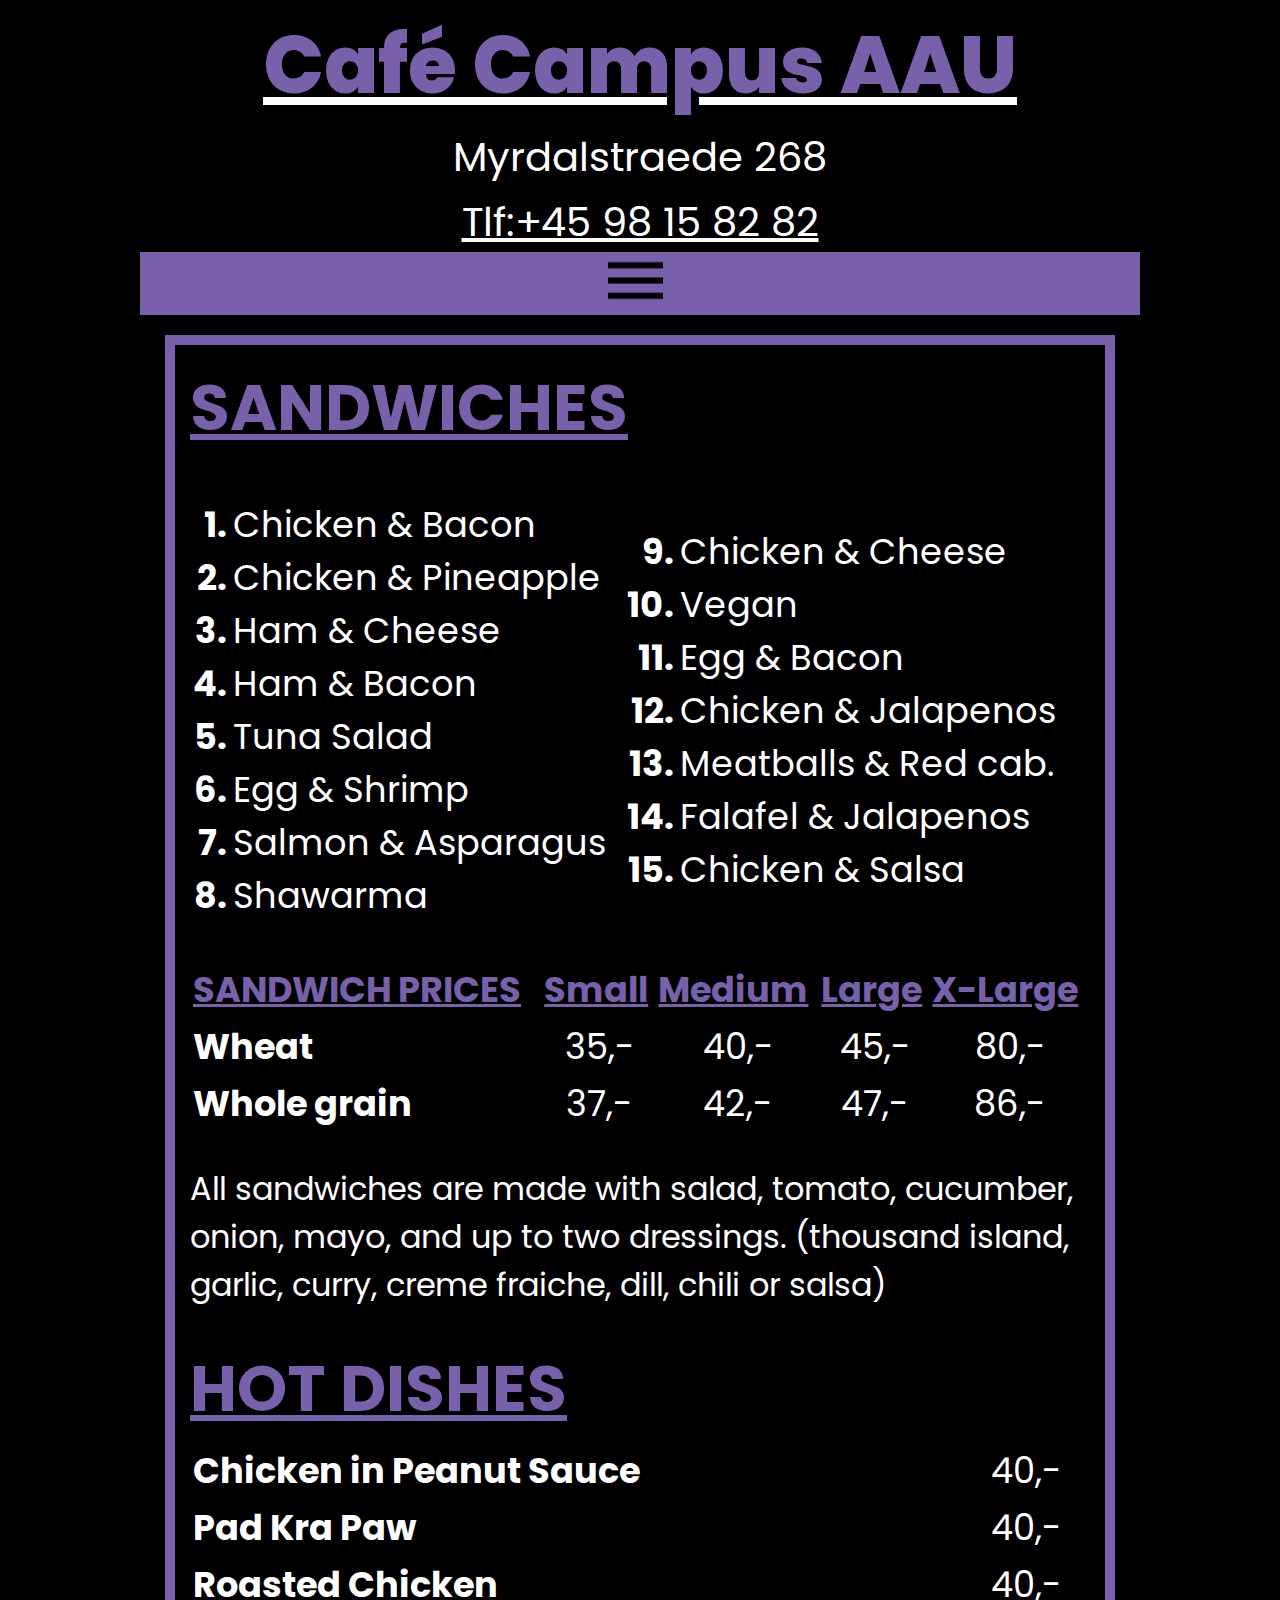
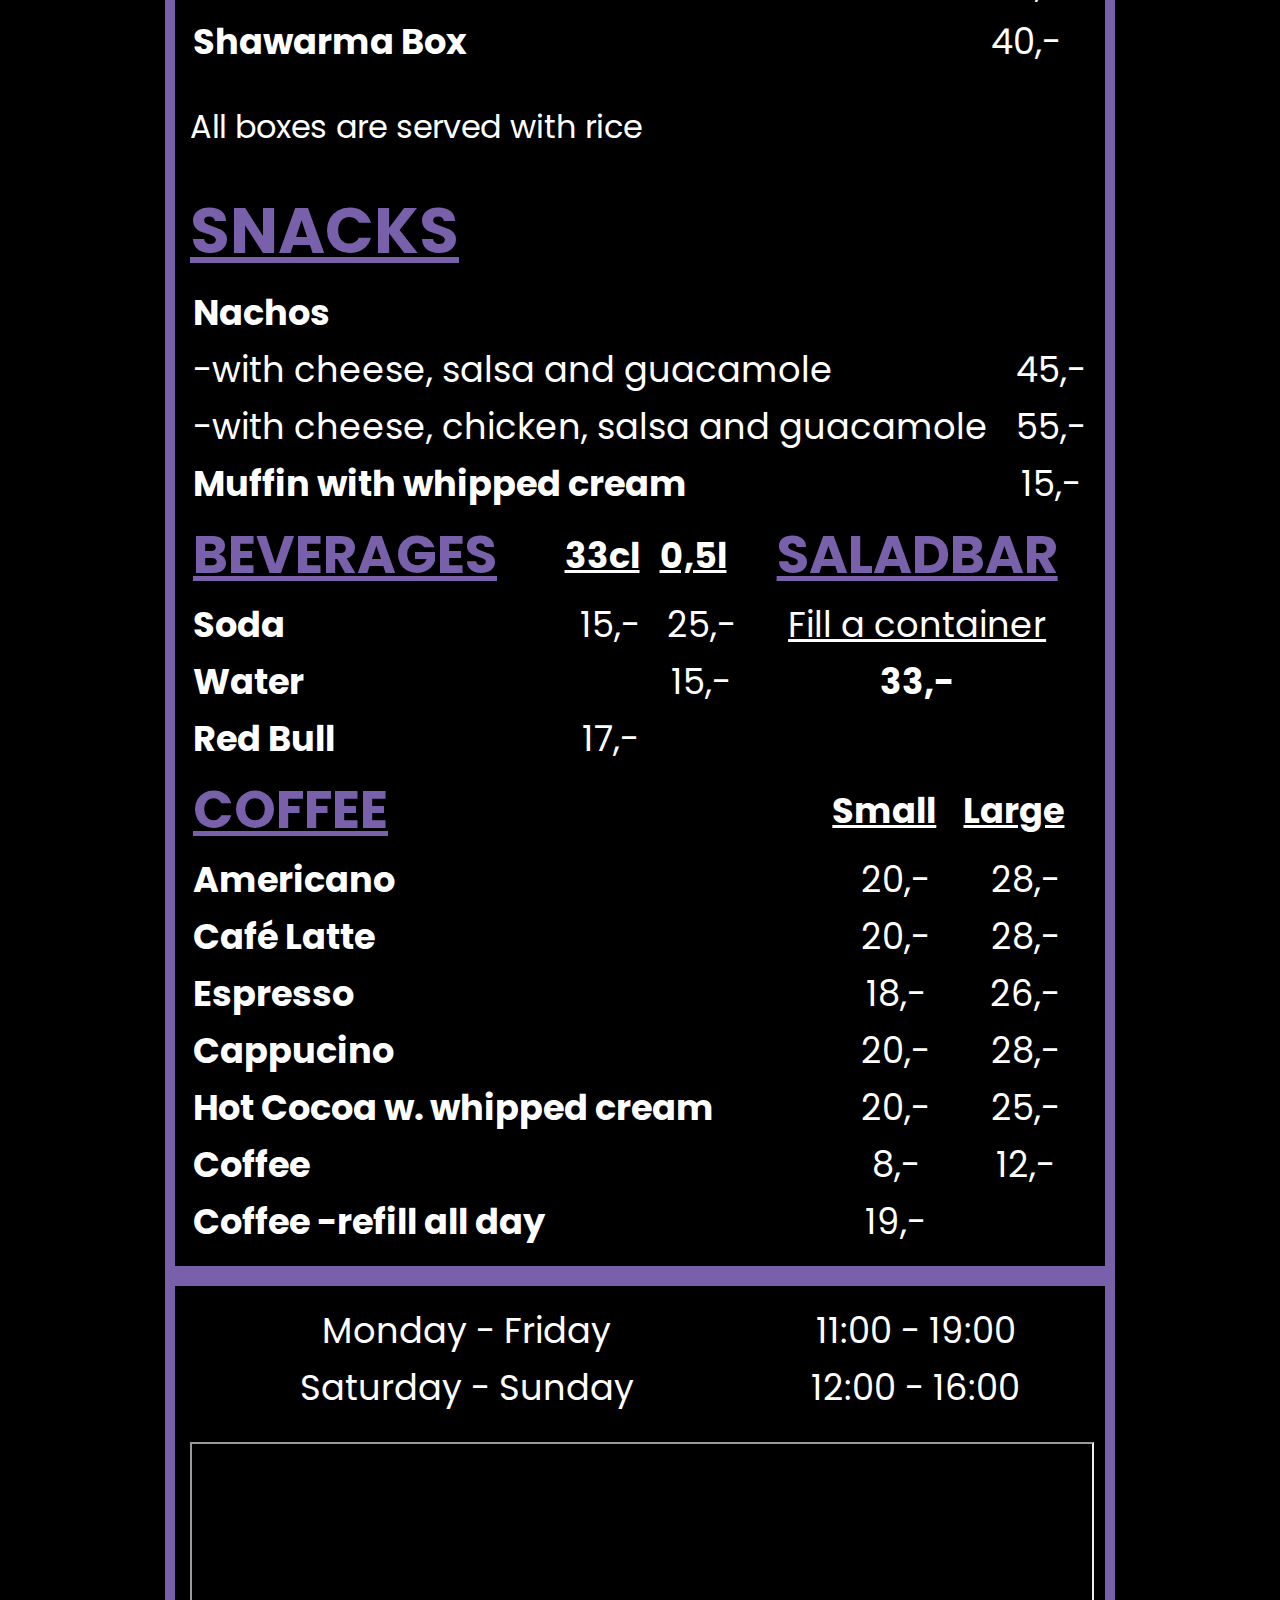
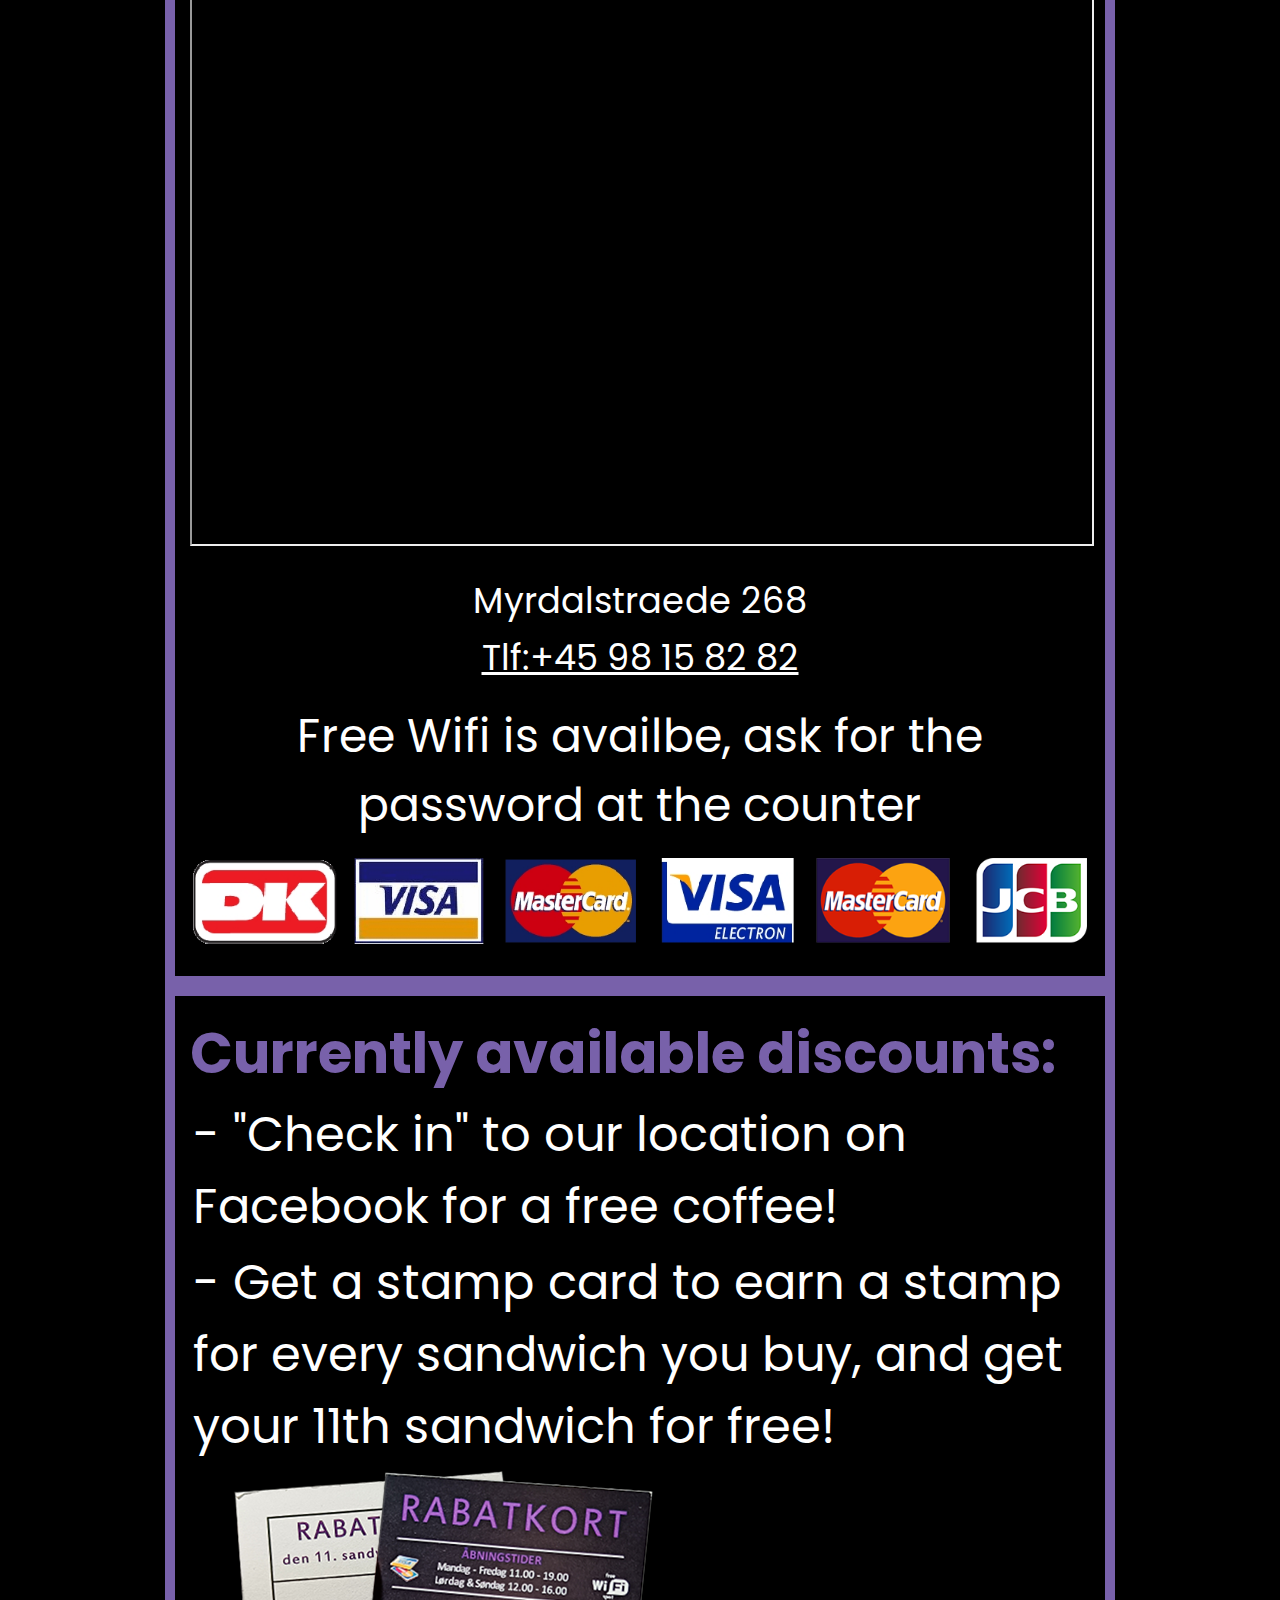
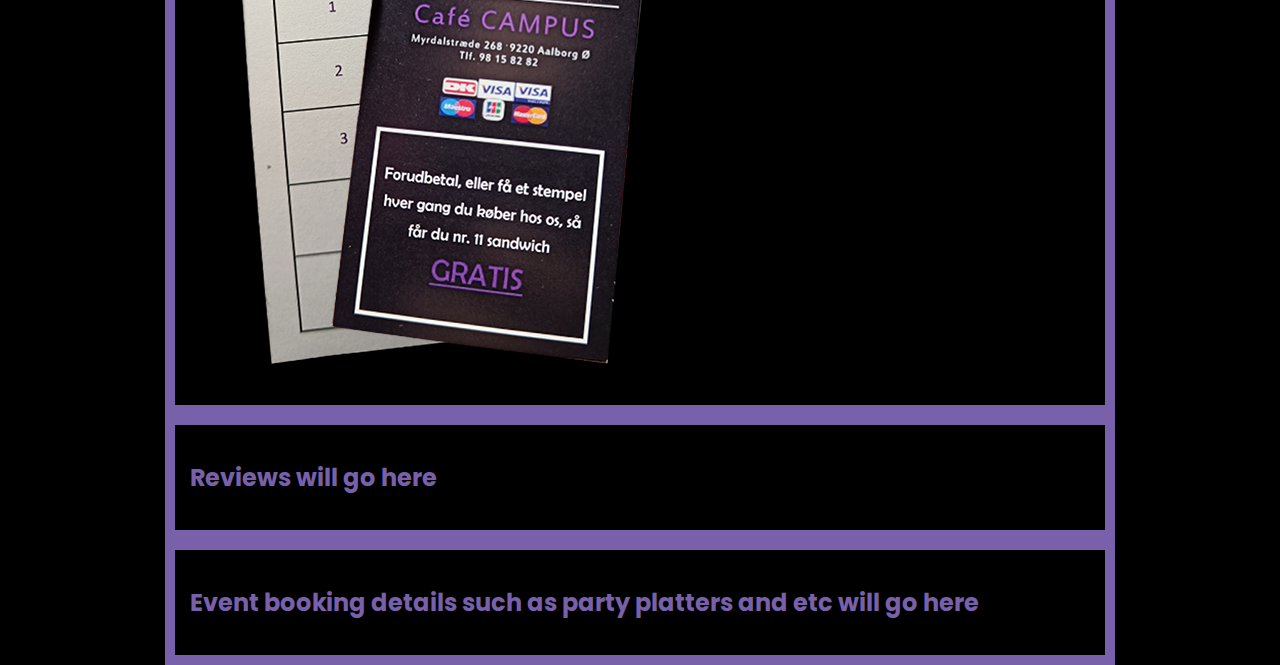
<file: pages/cafe.html>
<!DOCTYPE html>
<html>
<head>
  <title>Café Campus AAU</title>
  <!--
  <link href="https://cdn.jsdelivr.net/npm/bootstrap@5.2.2/dist/css/bootstrap.min.css" rel="stylesheet" integrity="sha384-Zenh87qX5JnK2Jl0vWa8Ck2rdkQ2Bzep5IDxbcnCeuOxjzrPF/et3URy9Bv1WTRi" crossorigin="anonymous">
  <script src="https://cdn.jsdelivr.net/npm/bootstrap@5.2.2/dist/js/bootstrap.bundle.min.js" integrity="sha384-OERcA2EqjJCMA+/3y+gxIOqMEjwtxJY7qPCqsdltbNJuaOe923+mo//f6V8Qbsw3" crossorigin="anonymous"></script>
  -->
  <script
			  src="https://code.jquery.com/jquery-3.6.1.min.js"
			  integrity="sha256-o88AwQnZB+VDvE9tvIXrMQaPlFFSUTR+nldQm1LuPXQ="
			  crossorigin="anonymous"></script>
  <link rel="stylesheet" href="../css/master.css">
  <script type="text/javascript" src="../js/script.js"></script>
  <script type="text/javascript" src="../js/cafe.js"></script>
</head>
<body class="cafe-body">
  <div id="fb-root"></div>

  <div class="cafe-header">
    <h1>Café Campus AAU</h1>
    <h2>Myrdalstraede 268</h2>
    <a class="phone" href="tel:004598158282">Tlf:+45 98 15 82 82</a>
    <div class="cafe-navigation">
      <button id="cafe-nav-button"><img src="../img/menu.png" alt=""></button>
      <div class="cafe-nav-list">
        <ul>
          <li>
            <button id="menu">Menu</button>
          </li>
          <li>
            <button id="info">Contact</button>
          </li>
          <li>
            <button id="discounts">Discounts</button>
          </li>
          <li>
            <button id="reviews">Reviews</button>
          </li>
          <li>
            <button id="events">Events</button>
          </li>
        </ul>
      </div>
    </div>
  </div>

  <div class="cafe-menu">
    <h2>SANDWICHES</h2>
      <table>
        <tr>
          <td><ol>
            <li>Chicken & Bacon</li>
            <li>Chicken & Pineapple</li>
            <li>Ham & Cheese</li>
            <li>Ham & Bacon</li>
            <li>Tuna Salad</li>
            <li>Egg & Shrimp</li>
            <li>Salmon & Asparagus</li>
            <li>Shawarma</li>

          </ol></td>
          <td><ol start="9">
            <li>Chicken & Cheese</li>
            <li>Vegan</li>
            <li>Egg & Bacon</li>
            <li>Chicken & Jalapenos</li>
            <li>Meatballs & Red cab.</li>
            <li>Falafel & Jalapenos</li>
            <li>Chicken & Salsa</li>
          </ol></td>
        </tr>
      </table>
      <table class="cafe-menu-bold">
        <tr>
          <th>SANDWICH PRICES</th>
          <th>Small</th>
          <th>Medium</th>
          <th>Large</th>
          <th>X-Large</th>
        </tr>
        <tr>
          <td>Wheat</td>
          <td>35,-</td>
          <td>40,-</td>
          <td>45,-</td>
          <td>80,-</td>
        </tr>
        <tr>
          <td>Whole grain</td>
          <td>37,-</td>
          <td>42,-</td>
          <td>47,-</td>
          <td>86,-</td>
        </tr>
      </table>
      <p>All sandwiches are made with salad, tomato, cucumber, onion, mayo, and up to two dressings. (thousand island, garlic, curry, creme fraiche, dill, chili or salsa)</p>
      <h2>HOT DISHES</h2>
        <table class="cafe-menu-bold">
          <tr>
            <td>Chicken in Peanut Sauce</td>
            <td>40,-</td>
          </tr>
          <tr>
            <td>Pad Kra Paw</td>
            <td>40,-</td>
          </tr><tr>
            <td>Roasted Chicken</td>
            <td>40,-</td>
          </tr><tr>
            <td>Shawarma Box</td>
            <td>40,-</td>
          </tr>
        </table>
        <p>All boxes are served with rice</p>
      <h2>SNACKS</h2>
        <table class="cafe-menu-bold">
          <tr>
            <td>Nachos</td>
            <td></td>
          </tr>
          <tr>
            <td style="font-weight:400;">-with cheese, salsa and guacamole</td>
            <td>45,-</td>
          </tr><tr>
            <td style="font-weight:400;">-with cheese, chicken, salsa and guacamole</td>
            <td>55,-</td>
          </tr><tr>
            <td>Muffin with whipped cream</td>
            <td>15,-</td>
          </tr>
        </table>
        <table class="cafe-menu-bold">
          <tr>
            <th style="font-size:1.5em;">BEVERAGES</th>
            <th style="color:white;">33cl</th>
            <th style="color:white;">0,5l</th>
            <th style="text-align:center; font-size:1.5em;">SALADBAR</th>
          </tr>
          <tr>
            <td>Soda</td>
            <td>15,-</td>
            <td>25,-</td>
            <td style="text-decoration:underline; text-align:center;">Fill a container</td>
          </tr>
          <tr>
            <td>Water</td>
            <td></td>
            <td>15,-</td>
            <td style="font-weight:700;">33,-</td>
          </tr>
          <tr>
            <td>Red Bull</td>
            <td>17,-</td>
            <td></td>
          </tr>
        </table>
        <table class="cafe-menu-bold">
          <tr>
            <th style="font-size:1.5em;">COFFEE</th>
            <th style="color:white;">Small</th>
            <th style="color:white;">Large</th>
          </tr>
          <tr>
            <td>Americano</td>
            <td>20,-</td>
            <td>28,-</td>
          </tr>
          <tr>
            <td>Café Latte</td>
            <td>20,-</td>
            <td>28,-</td>
          </tr>
          <tr>
            <td>Espresso</td>
            <td>18,-</td>
            <td>26,-</td>
          </tr>
          <tr>
            <td>Cappucino</td>
            <td>20,-</td>
            <td>28,-</td>
          </tr>
          <tr>
            <td>Hot Cocoa w. whipped cream</td>
            <td>20,-</td>
            <td>25,-</td>
          </tr>
          <tr>
            <td>Coffee</td>
            <td>8,-</td>
            <td>12,-</td>
          </tr>
          <tr>
            <td>Coffee -refill all day</td>
            <td>19,-</td>
            <td></td>
          </tr>
        </table>
  </div>

  <div class="cafe-info">
    <table>
      <tr>
        <td>Monday - Friday</td>
        <td> 11:00 - 19:00</td>
      </tr>
      <tr>
        <td>Saturday - Sunday</td>
        <td>12:00 - 16:00</td>
      </tr>
    </table>
    <iframe src="https://www.google.com/maps/embed?pb=!1m18!1m12!1m3!1d627.401156322497!2d9.977672453760935!3d57.014661196669245!2m3!1f0!2f0!3f0!3m2!1i1024!2i768!4f13.1!3m3!1m2!1s0x464eccd73750deaf%3A0x7d13551c5ca374d8!2sCaf%C3%A9%20Campus%20AAU!5e0!3m2!1sda!2sdk!4v1667430785316!5m2!1sda!2sdk" width="100%" height="700" style="border:1;" allowfullscreen="" loading="lazy" referrerpolicy="no-referrer-when-downgrade"></iframe>
    <table>
      <tr>
        <td>Myrdalstraede 268</td>
      </tr>
      <tr>
        <td>
          <a class="phone" href="tel:004598158282">Tlf:+45 98 15 82 82</a>
        </td>
      </tr>
      <tr>
        <td style="font-size:1.3em; padding-top:15px; padding-bottom:15px;">Free Wifi is availbe, ask for the password at the counter</td>
      </tr>
      <tr>
        <td><img src="../img/paymentcards.png" alt="" style="width:100%"></td>
      </tr>
    </table>
  </div>

  <div class="cafe-discounts">
    <h2>Currently available discounts:</h2>
    <table>
      <tr>
        <td>- "Check in" to our location on Facebook for a free coffee!</td>
      </tr>
      <tr>
        <td>- Get a stamp card to earn a stamp for every sandwich you buy, and get your 11th sandwich for free!</td>
      </tr>
      <tr>
        <td><img src="../img/cafe-kort.png" alt=""></td>
      </tr>
    </table>
  </div>

  <div class="cafe-reviews">
    <h2>Reviews will go here</h2>
  </div>

  <div class="cafe-events">
    <h2>Event booking details such as party platters and etc will go here</h2>
  </div>
</html>
</file>
<file: css/master.css>
@import url('https://fonts.googleapis.com/css2?family=Poppins:wght@200;400;700;800');
* {
  font-family: 'Poppins', sans-serif;
}

/*--------------Main page styles--------------*/
.selector-container {
  margin: auto;
  text-align: center;
}
.selector-container h1 {
  font-size: 5em;
  font-weight: 800;
}
.selector-container p {
  font-size: 2.5em;
}

.restaurant-button {
  display: grid;
  margin: auto;
  max-width: 80%;
  margin-bottom: 20px;
  align-content: center;
  padding-top: 25%;
  padding-bottom: 25%;
}

.restaurant-button img {
  display: block;
  margin: auto;
  width: 50%;
  max-width: 400px;
}

.restaurant-button .phone {
  font-size: 2em;
  text-decoration: underline;
  color: inherit;
}

.restaurant-button .description {
  font-size: 2.5em;
}

.restaurant-button .seemore {
  font-size: 2.5em;
  font-style: italic;
  text-decoration: underline;
  color: inherit;
}

#cafe {
  background-color: black;
  outline: 10px solid #7861aa;
  outline-offset: -25px;
  color: #FFF;
}

#cafe h2 {
  font-size: 3.5em;
  font-weight: 700;
  color: #7861aa;
  margin-bottom: 0;
}

#bella {
  border: 15px solid #277b3d;
  outline: 15px solid red;
  outline-offset: -40px;
  color: #000;
}

#cafe p, #bella p {
  margin-top: 5px;
}


/*--------------Café page styles--------------*/
.cafe-body {
  background-color: black;
  color: #7861aa;
  max-width: 1000px;
}

.cafe-body .current-tab {
  font-weight: 700;
  text-decoration: underline;
  text-decoration-color: white;
}

.cafe-header {
  margin: 0;
  text-align: center;
}
.cafe-header h1 {
  font-size: 5em;
  font-weight: 800;
  text-decoration: underline;
  text-decoration-color: white;
  margin-bottom: 2px;
  margin-top: 5px;
}
.cafe-header h2 {
  font-size: 2.5em;
  font-weight: 400;
  color: white;
  margin-bottom: 5px;
  margin-top: 0;
}
.cafe-header a {
  font-size: 2.5em;
  font-weight: 400;
  color: white;
  margin-bottom: 5px;
  margin-top: 0;
}

.cafe-navigation {
  width: 100%;
}
 #cafe-nav-button {
   width: 100%;
   background-color: #7861aa;
   border: none;
 }
 #cafe-nav-button img{
  height: 55px;
  margin-right: 10px;
 }
 .cafe-nav-list {
   background-color: #7861aa;
   margin-bottom: 20px;
   padding: 0;
   text-align: left;
   height: 0;
   overflow: hidden;
   transition: .3s all;
 }
 .cafe-nav-list ul {
   margin: 0;
 }
 .cafe-nav-list li {
   list-style-type: none;
   color: black;
 }
 .cafe-nav-list li::marker{
   font-size: 10px;
 }
 .cafe-nav-list button {
   font-size: 3.5em;
   background: none;
   border: none;
 }
 .cafe-nav-list-show {
   height: auto;
 }

.cafe-menu, .cafe-info, .cafe-posts, .cafe-reviews, .cafe-events, .cafe-discounts {
  margin: auto;
  width: 90%;
  border: 10px solid #7861aa;
  padding: 15px;
}
.cafe-menu h2 {
  margin-top: 0;
  margin-bottom: 5px;
  font-size: 4em;
  text-decoration: underline;
}
.cafe-menu p {
  color: white;
  font-size: 2em;
}
.cafe-menu table, .cafe-info table {
  font-size: 2.2em;
  text-align: left;
  width: 100%;
}
.cafe-menu th {
  text-decoration: underline;
}
.cafe-menu td {
  color: white;
  text-align: center;
}
.cafe-menu tr > :first-child {
  text-align: left;
}
.cafe-menu-bold tr > :first-child {
  font-weight: 700;
}
.cafe-menu table ol {
  text-align: left;
}
.cafe-menu table ol ::marker {
  font-weight: 700;
}

.cafe-info {
  display: grid;
  align-content: center;
  color: white;
}
.cafe-info table {
  text-align: center;
}
.cafe-info iframe {
  margin: 25px auto;
}
.cafe-info a {
  color: white;
}

.cafe-discounts h2{
  font-size: 3.5em;
  margin-top: 0;
  margin-bottom: 0;
}
.cafe-discounts td {
  color: white;
  font-size: 3em;
}

/*--------------Bella Italia page styles--------------*/
.bella-body {
  background-color: white;
  color: black;
  max-width: 1000px;
}

.bella-body .current-tab {
  font-weight: 700;
  text-decoration: underline;
  text-decoration-color: #277b3d;
}

.bella-header {
  margin: 0;
  text-align: center;
}
.bella-header h1 {
  font-size: 5em;
  font-weight: 800;
  color: #277b3d;
  text-decoration: underline;
  text-decoration-color: red;
  margin-bottom: 5px;
}
.bella-header img {
  max-height: 250px;
}
.bella-header h2 {
  font-size: 2.5em;
  font-weight: 400;
  color: black;
  margin-bottom: 5px;
  margin-top: 0;
}
.bella-header a {
  font-size: 2.5em;
  font-weight: 400;
  color: black;
  margin-bottom: 5px;
  margin-top: 0;
}

.bella-navigation {
  font-size: 2em;
  color: #277b3d;
  text-decoration: none;
  display: grid;
  grid-column-gap: 5px;
  margin-bottom: 15px;
}

.bella-navigation {
  width: 100%;
}
 #bella-nav-button {
   width: 100%;
   background-color: #277b3d;
   border: none;
 }
 #bella-nav-button img{
  height: 55px;
  margin-right: 10px;
 }
 .bella-nav-list {
   background-color: #277b3d;
   margin-bottom: 20px;
   padding: 0;
   text-align: left;
   height: 0;
   overflow: hidden;
   transition: .3s all;
 }
 .bella-nav-list ul {
   margin: 0;
 }
 .bella-nav-list li {
   list-style-type: none;
   color: black;
 }
 .bella-nav-list li::marker{
   font-size: 10px;
 }
 .bella-nav-list button {
   font-size: 2.5em;
   background: none;
   border: none;
 }
 .bella-nav-list-show {
   height: auto;
 }

.bella-menu, .bella-info, .bella-events, .bella-reviews, .bella-discounts {
  margin: auto;
  width: 85%;
  padding: 40px;
  border: 10px solid #277b3d;
  outline: 10px solid red;
  outline-offset: -30px;
}
.bella-menu h2 {
  margin-top: 0;
  margin-bottom: 5px;
  font-size: 4em;
  text-decoration: underline;
}
.bella-menu p {
  color: black;
  font-size: 2em;
}
.bella-menu table, .bella-info table {
  font-size: 2.2em;
  text-align: left;
  width: 100%;
  line-height: 1;
}
.bella-menu td {
  border-bottom: 2px dotted black;
}
.bella-menu span {
  font-size: 0.7em;
}

.bella-info {
  display: grid;
  align-content: center;
  color: black;
}
.bella-info table {
  text-align: center;
}
.bella-info iframe {
  margin: 25px auto;
}
.bella-info a {
  color: #277b3d;
}

.bella-discounts h2{
  font-size: 3.5em;
  margin-top: 0;
  margin-bottom: 0;
}
.bella-discounts td {
  color: black;
  font-size: 3em;
}
/*--------------Toggle menu styles--------------*/


/*For computer screens*/
@media (min-width: 1000px) {
  body {
    background: gray;
    max-width: 1000px;
    margin: 0 auto;
  }
}
</file>
